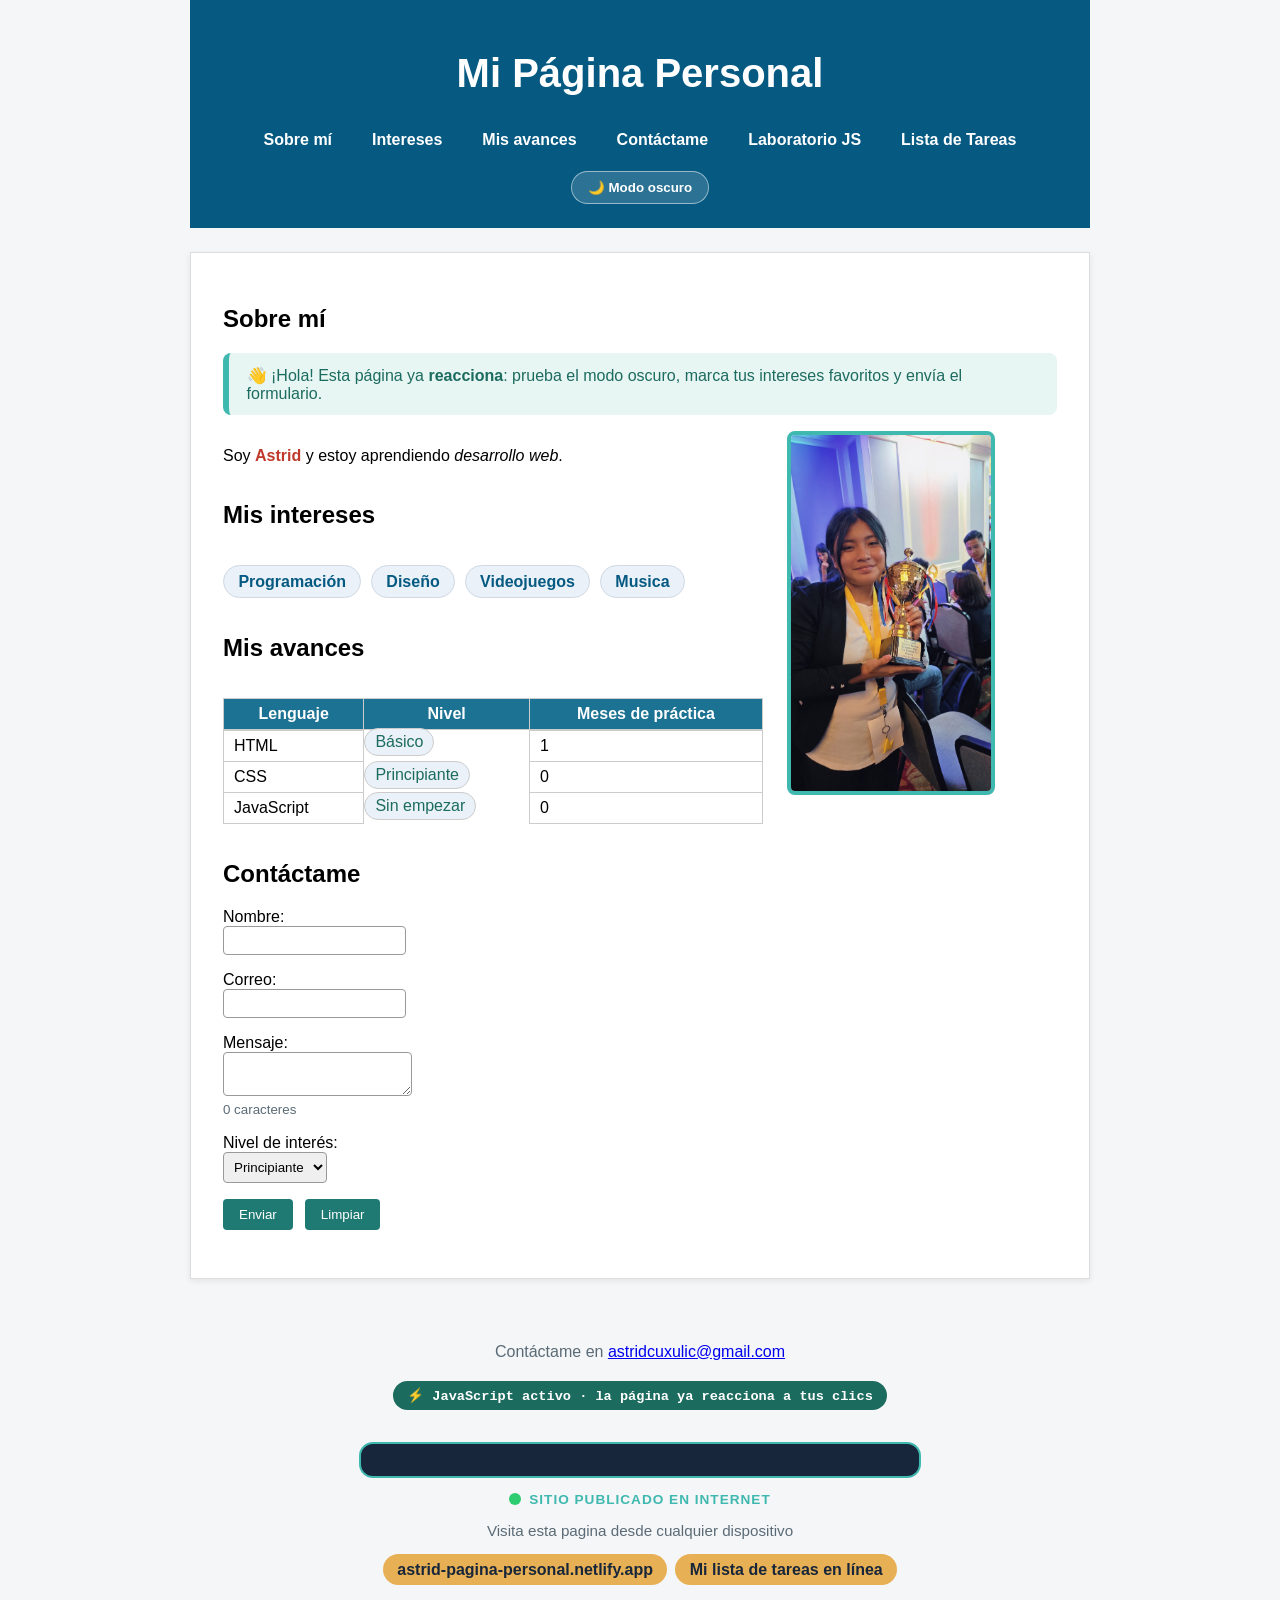
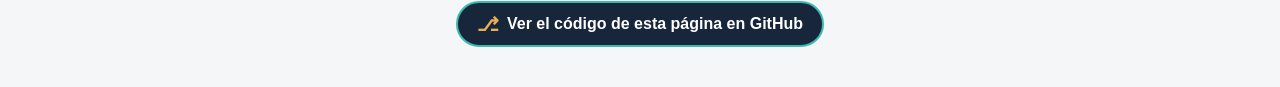
<file: index.html>
<!DOCTYPE html>
<html lang="es">
  <head>
    <meta charset="UTF-8">
    <meta name="viewport" content="width=device-width, initial-scale=1.0">
    <meta name="description" content="Pagina personal de Astrid: Docente de desarrollo web. Conoce mis intereses, mis avances en HTML, CSS, y JavaScript, y contáctenme.">
    <title>Astrid - Mi Página Personal | Desarrollo web</title>

    <!-- Cambio de Hoy: conectar el html con el css-->
    <link rel="stylesheet" href="css/styles.css">
  </head>
  <body>

    <a href="#contenido" class="saltar">Saltar al contenido principal</a>

    <header>
      <h1>Mi Página Personal</h1>

      <nav aria-label="Menú principal">
        <a href="#sobre-mi">Sobre mí</a>
        <a href="#intereses">Intereses</a>
        <a href="#avances">Mis avances</a>
        <a href="#contacto">Contáctame</a>
        <a href="practica-js.html">Laboratorio JS</a>
        <a href="lista/lista.html">Lista de Tareas</a>
      </nav>

      <button type="button" id="btn-tema" class="btn-tema" aria-pressed="false">🌙 Modo oscuro</button>

    </header>

    <main id="contenido">
      <h2 id="sobre-mi">Sobre mí</h2>
      <p id="saludo" class="saludo"></p>

      <div class="sobre-mi-grid">
        <p>Soy <strong class="destacado">Astrid</strong> y estoy aprendiendo <em>desarrollo web</em>.</p>
        <img src="img/foto.jpg" alt="Astrid sonriendo mientras sostiene un trofeo dorado de segundo lugar" width="200" height="355">

        <h2 id="intereses">Mis intereses <span id="contador-favoritos" class="contador"></span></h2>

        <ul>
          <li>Programación</li>
          <li>Diseño</li>
          <li>Videojuegos</li>
          <li>Musica</li>
        </ul>

        <h2 id="avances">Mis avances</h2>
        <table>
          <caption class="solo-lectores">Mis avances por lenguaje</caption>
          <thead>
            <tr>
              <th>Lenguaje</th>
              <th>Nivel</th>
              <th>Meses de práctica</th>
            </tr>
          </thead>
          <tbody>
            <tr>
              <td>HTML</td>
              <td>Básico</td>
              <td>1</td>
            </tr>
            <tr>
              <td>CSS</td>
              <td>Principiante</td>
              <td>0</td>
            </tr>
            <tr>
              <td>JavaScript</td>
              <td>Sin empezar</td>
              <td>0</td>
            </tr>
          </tbody>
        </table>
      </div>

      <h2 id="contacto">Contáctame</h2>

      
      <form novalidate>
        <p>
          <label for="nombre">Nombre:</label><br>
          <input type="text" id="nombre" name="nombre" autocomplete="name">
        </p>
        <p>
          <label for="correo">Correo:</label><br>
          
          <input type="email" id="correo" name="correo" autocomplete="email">
        </p>
        <p>
          <label for="mensaje">Mensaje:</label><br>
          <textarea id="mensaje" name="mensaje"></textarea><br>
          
          <small id="contador-mensaje" class="contador-mensaje">0 caracteres</small>
        </p>
        <p>
          <label for="nivel">Nivel de interés:</label><br>
          <select id="nivel" name="nivel">
            <option value="principiante">Principiante</option>
            <option value="intermedio">Intermedio</option>
          </select>
        </p>
        
        <p>
          <button type="submit">Enviar</button>
          <button type="reset">Limpiar</button>
        </p>
      </form>

       
      <p id="mensaje-error" class="mensaje-form" aria-live="polite"></p>

    </main>

    <footer>
      <p>Contáctame en <a href="mailto:astridcuxulic@gmail.com">astridcuxulic@gmail.com</a></p>

      <p class="badge-js">⚡JavaScript conectado - abre la consola </p>

      <div class="en-linea"></div>
      <p class="en-linea-estado"><span class="punto-vivo" aria-hidden="true"></span> Sitio publicado en internet</p>
      <p class="en-linea-texto">Visita esta pagina desde cualquier dispositivo</p>
      <p class="en-linea-enlaces">
       <a href="http://astrid-pagina-personal.netlify.app" target="_blank" rel="noopener"> astrid-pagina-personal.netlify.app</a>
       <a href="http://astrid-pagina-personal.netlify.app/lista/lista.html" target="_blank" rel="noopener"> Mi lista de tareas en línea</a>
      </p>

      <p>
        <a class="enlace-github" href="https://github.com/cuxulicastrid-byte/pagina-personal.git" target="_blank" rel="noopener">
          <span class="icono-git" aria-hidden="true">⎇</span> Ver el código de esta página en GitHub
        </a>
      </p>
 
    </footer>
 
    <script src="js/script.js"></script>
 
  </body>
</html>
</file>
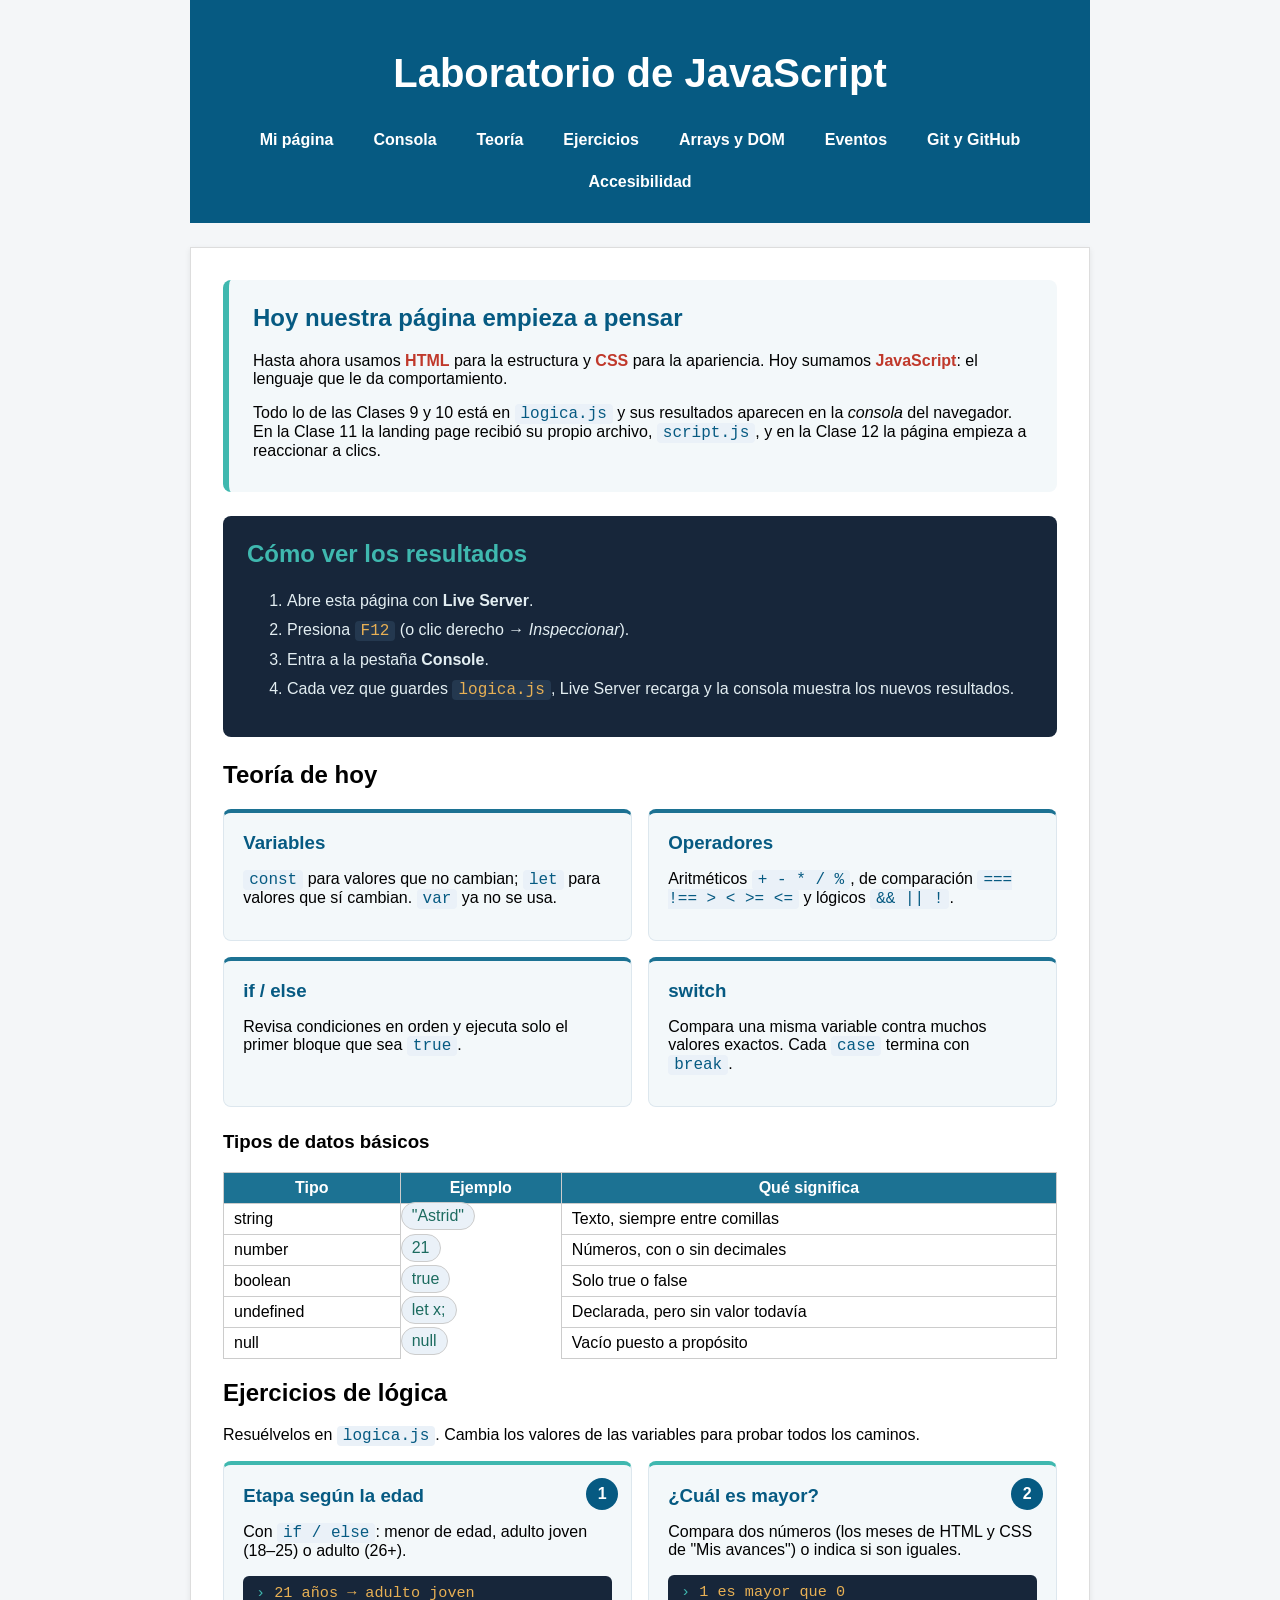
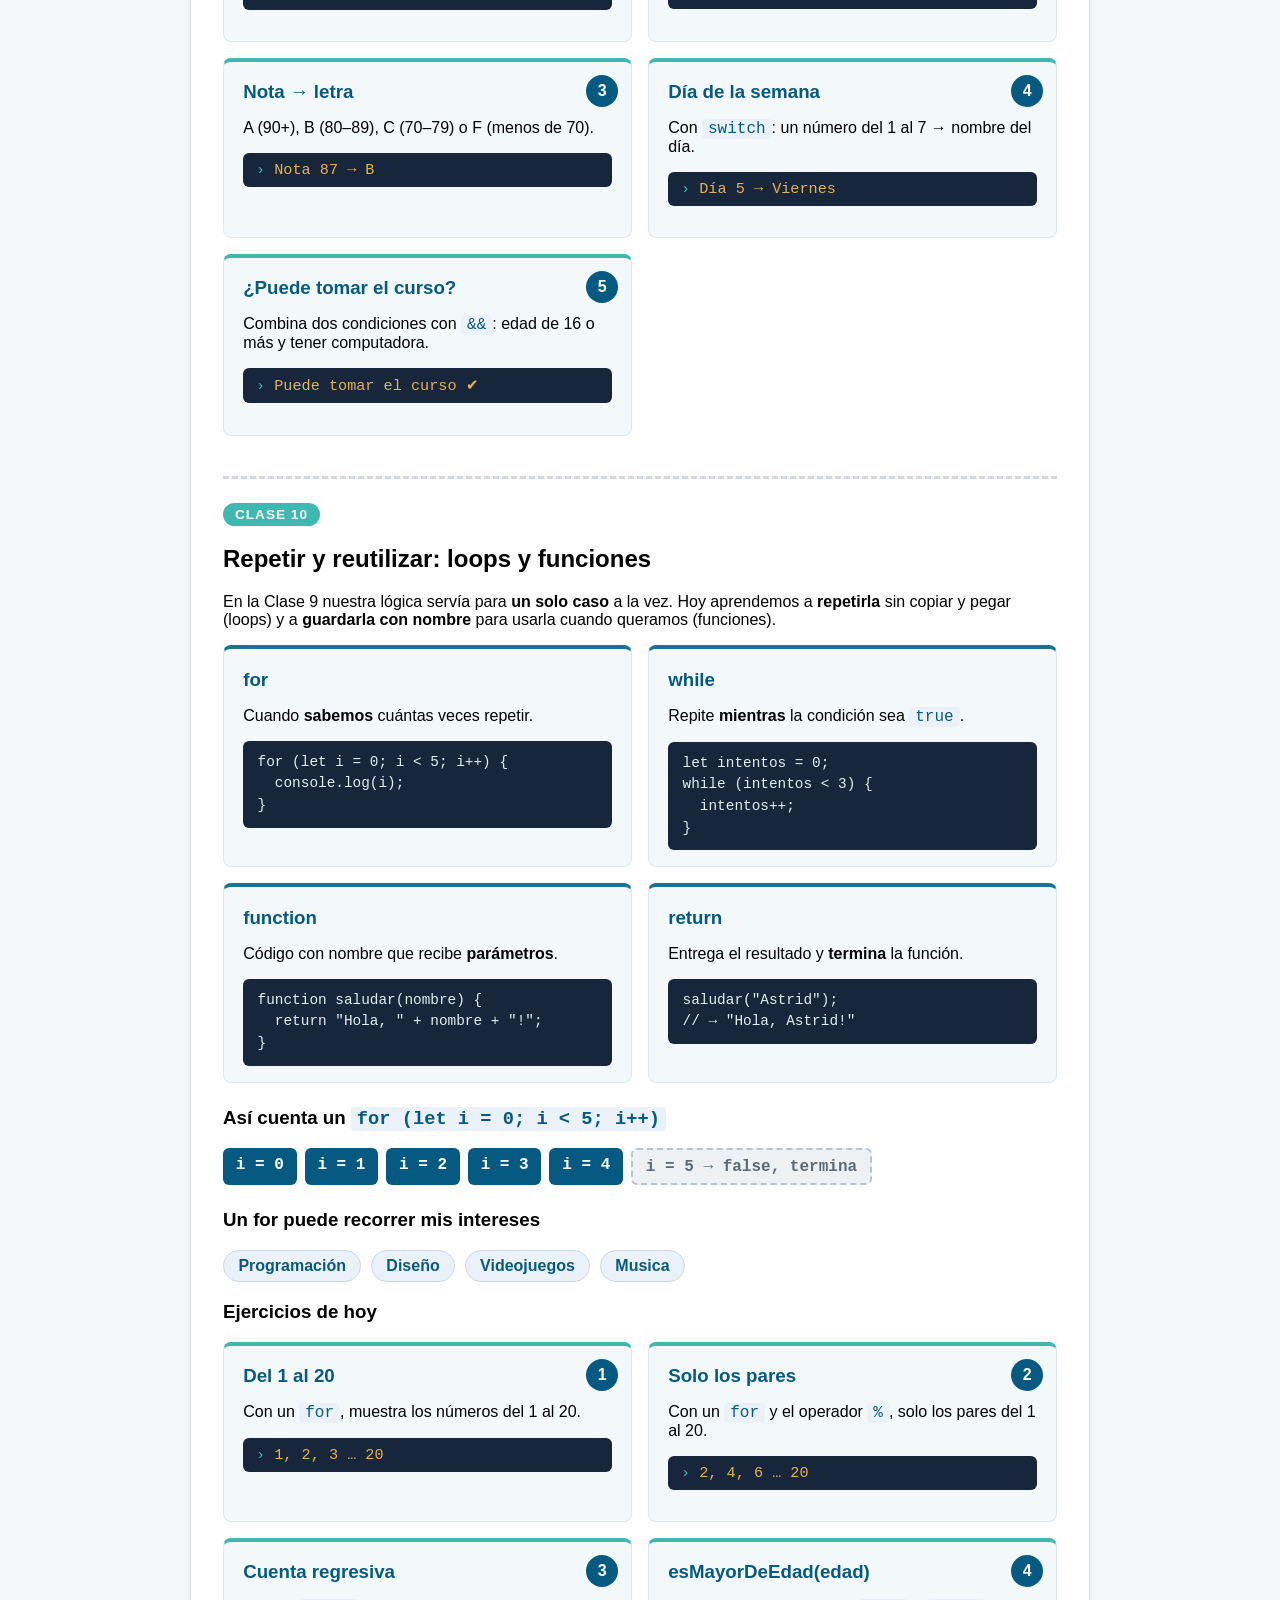
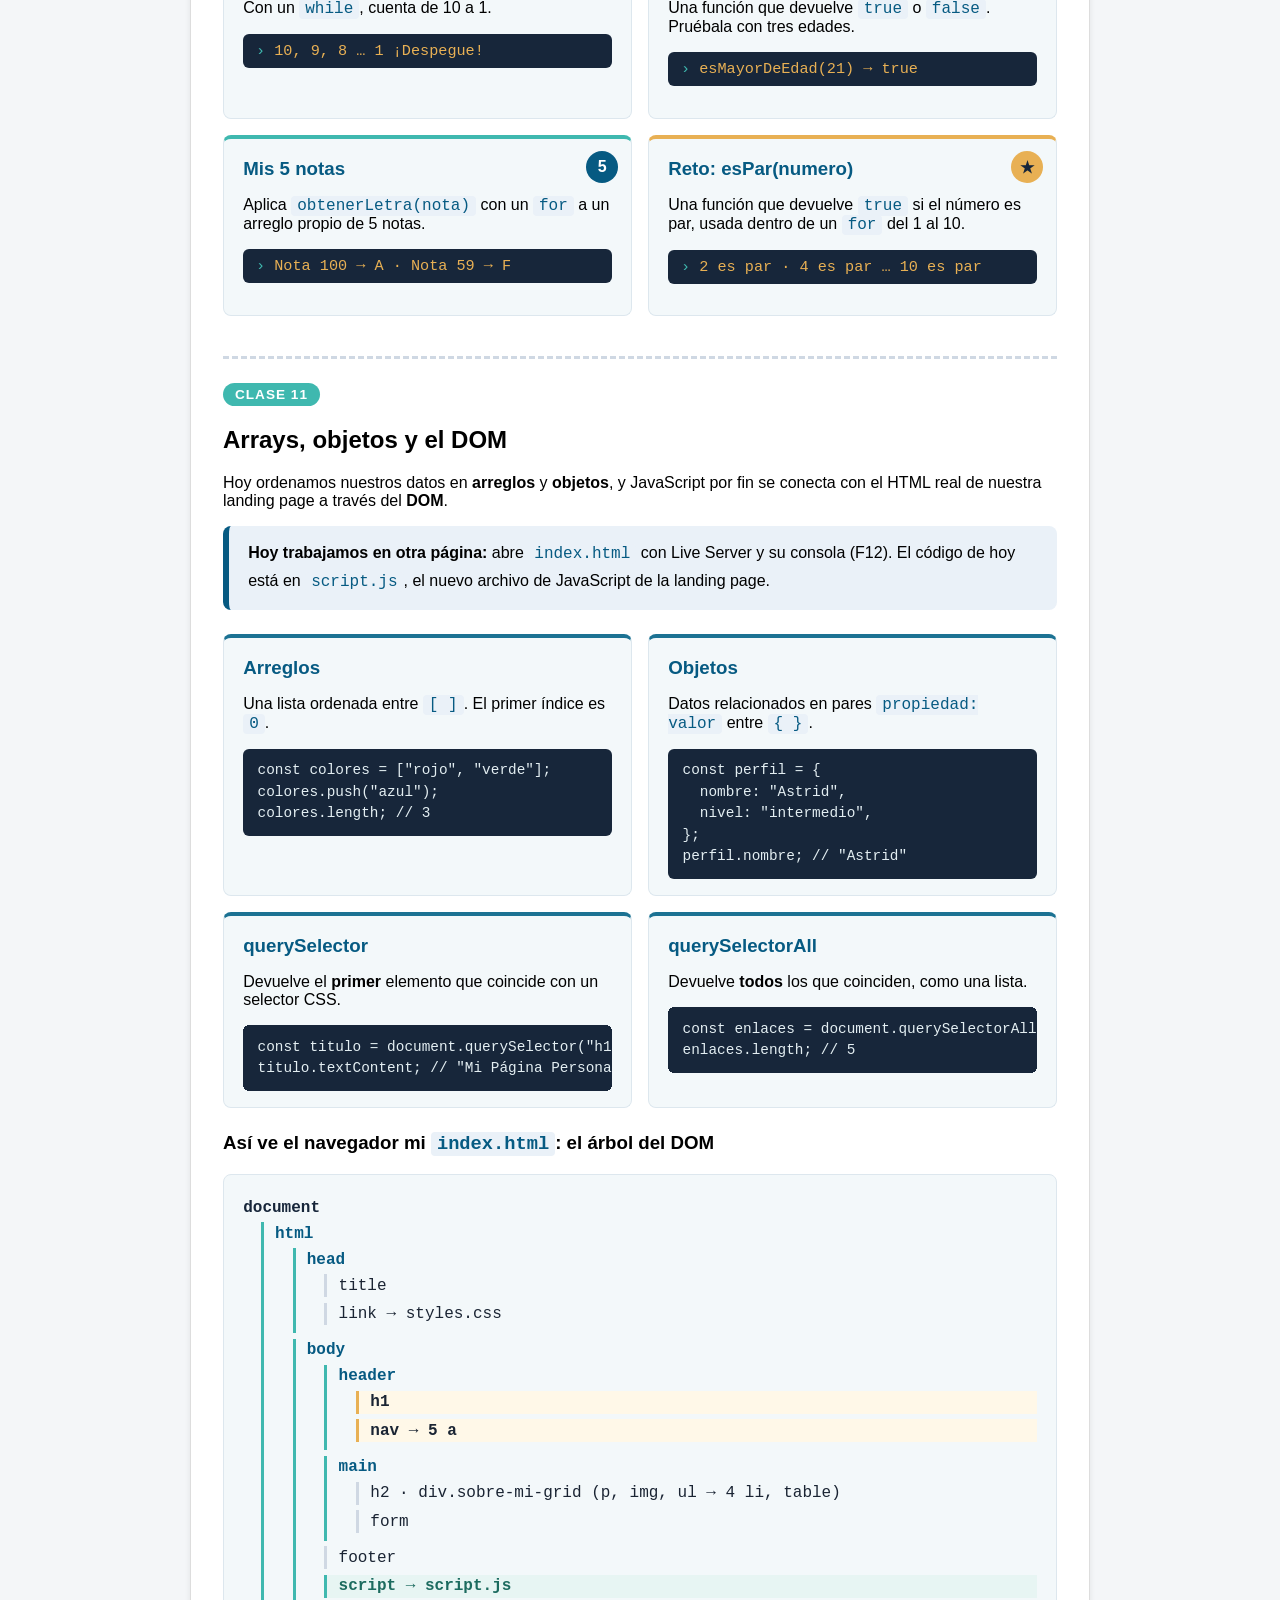
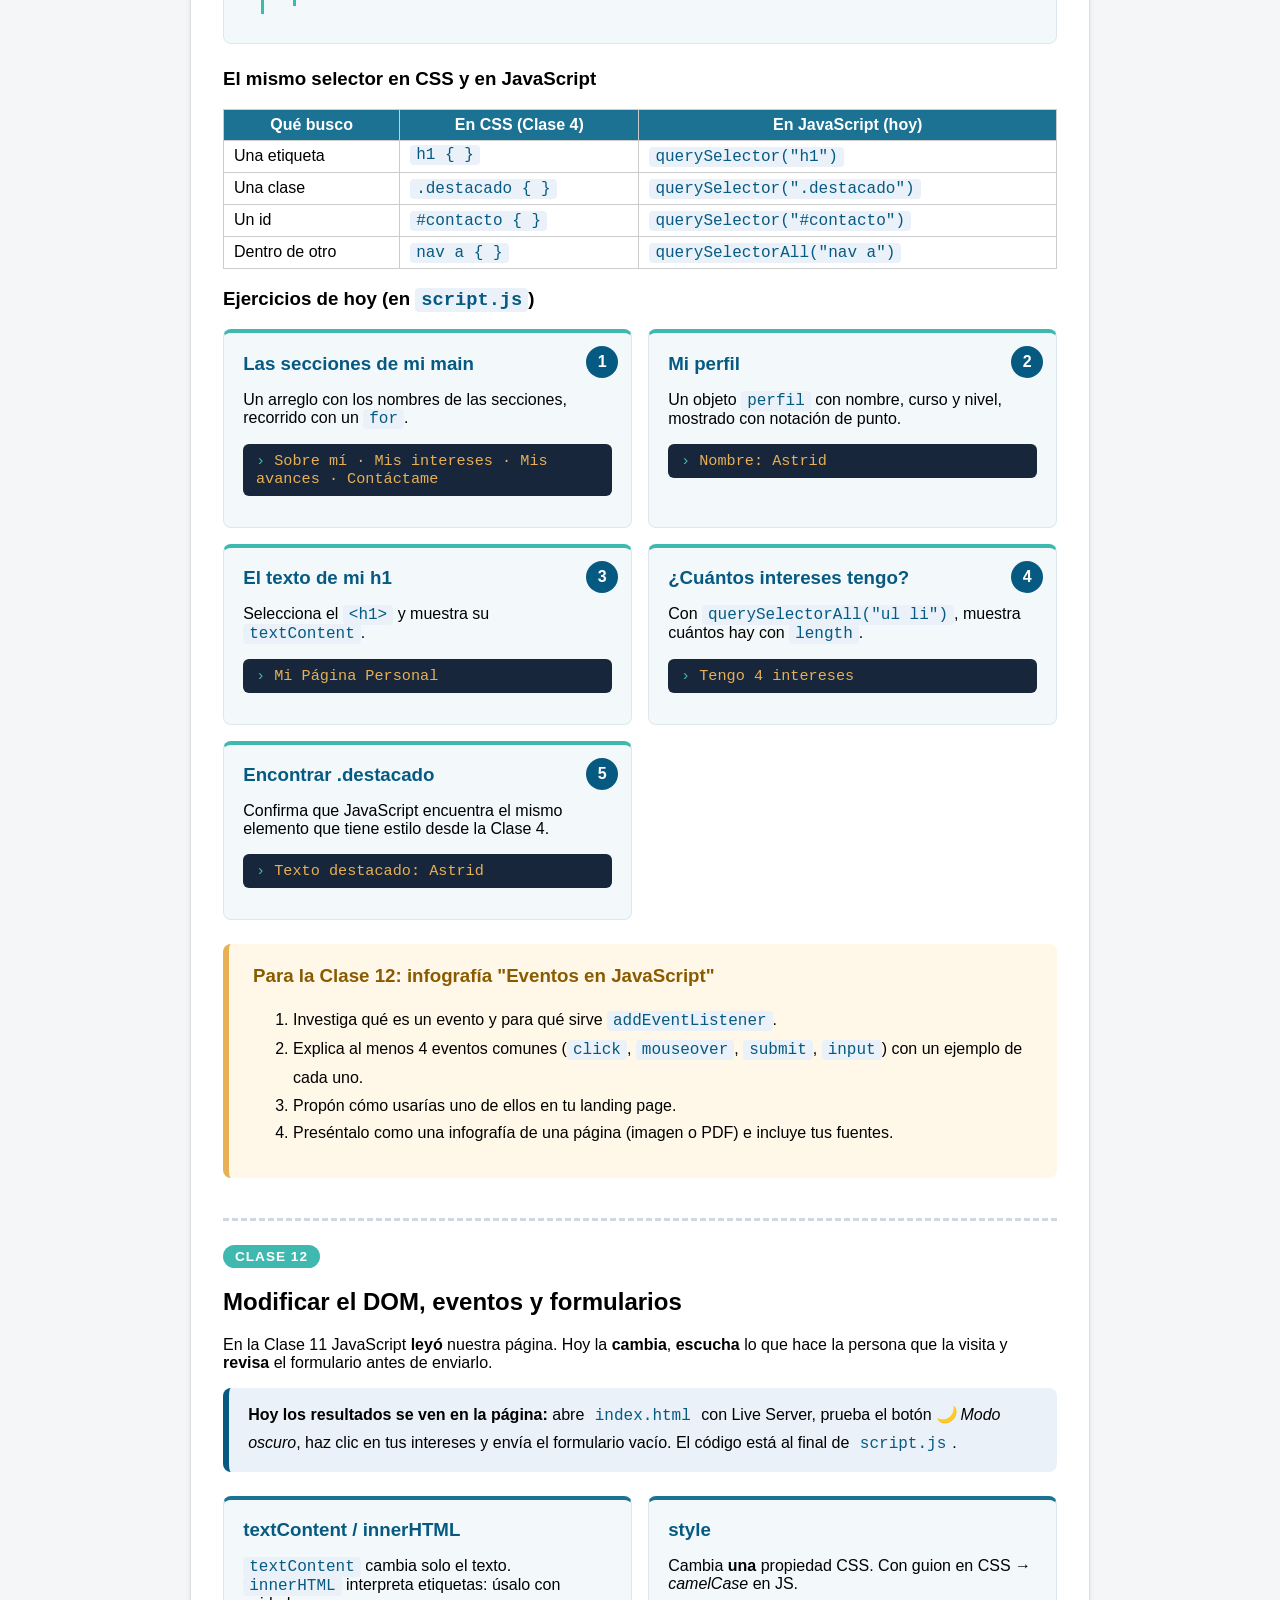
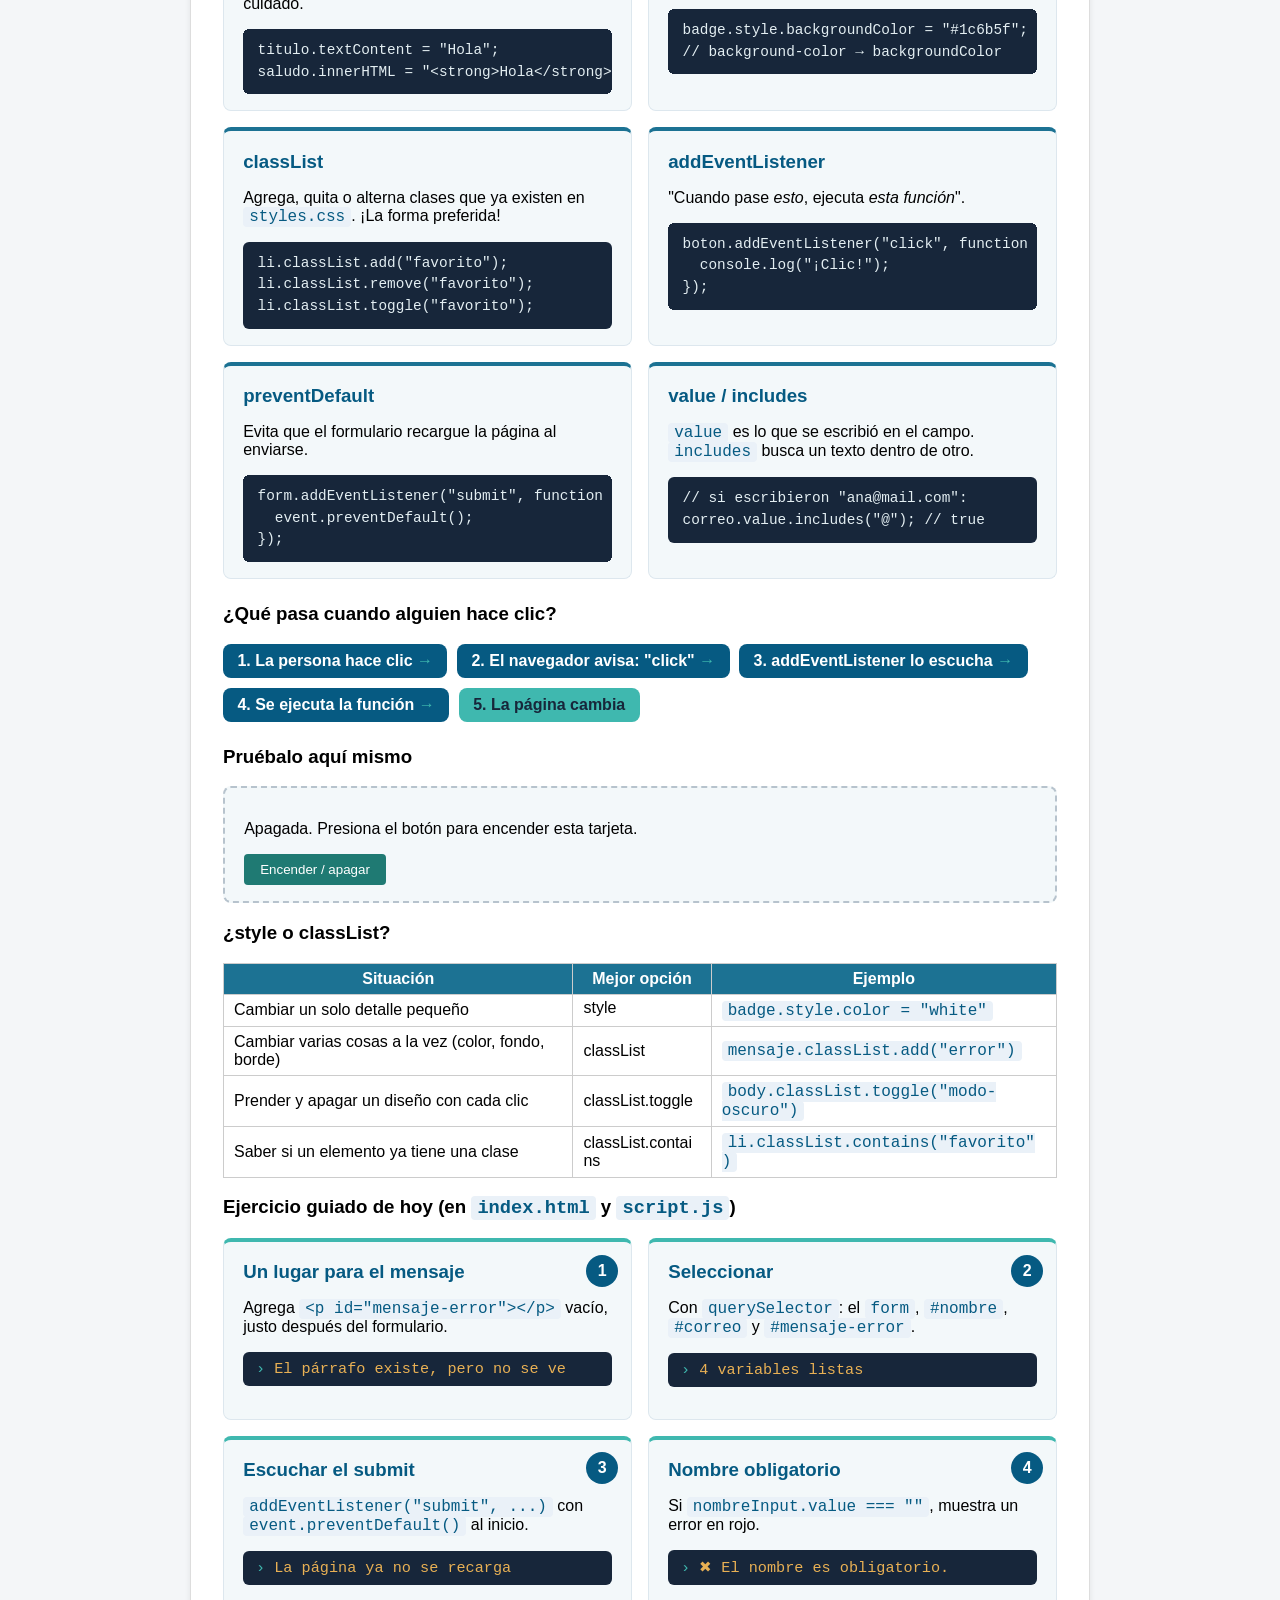
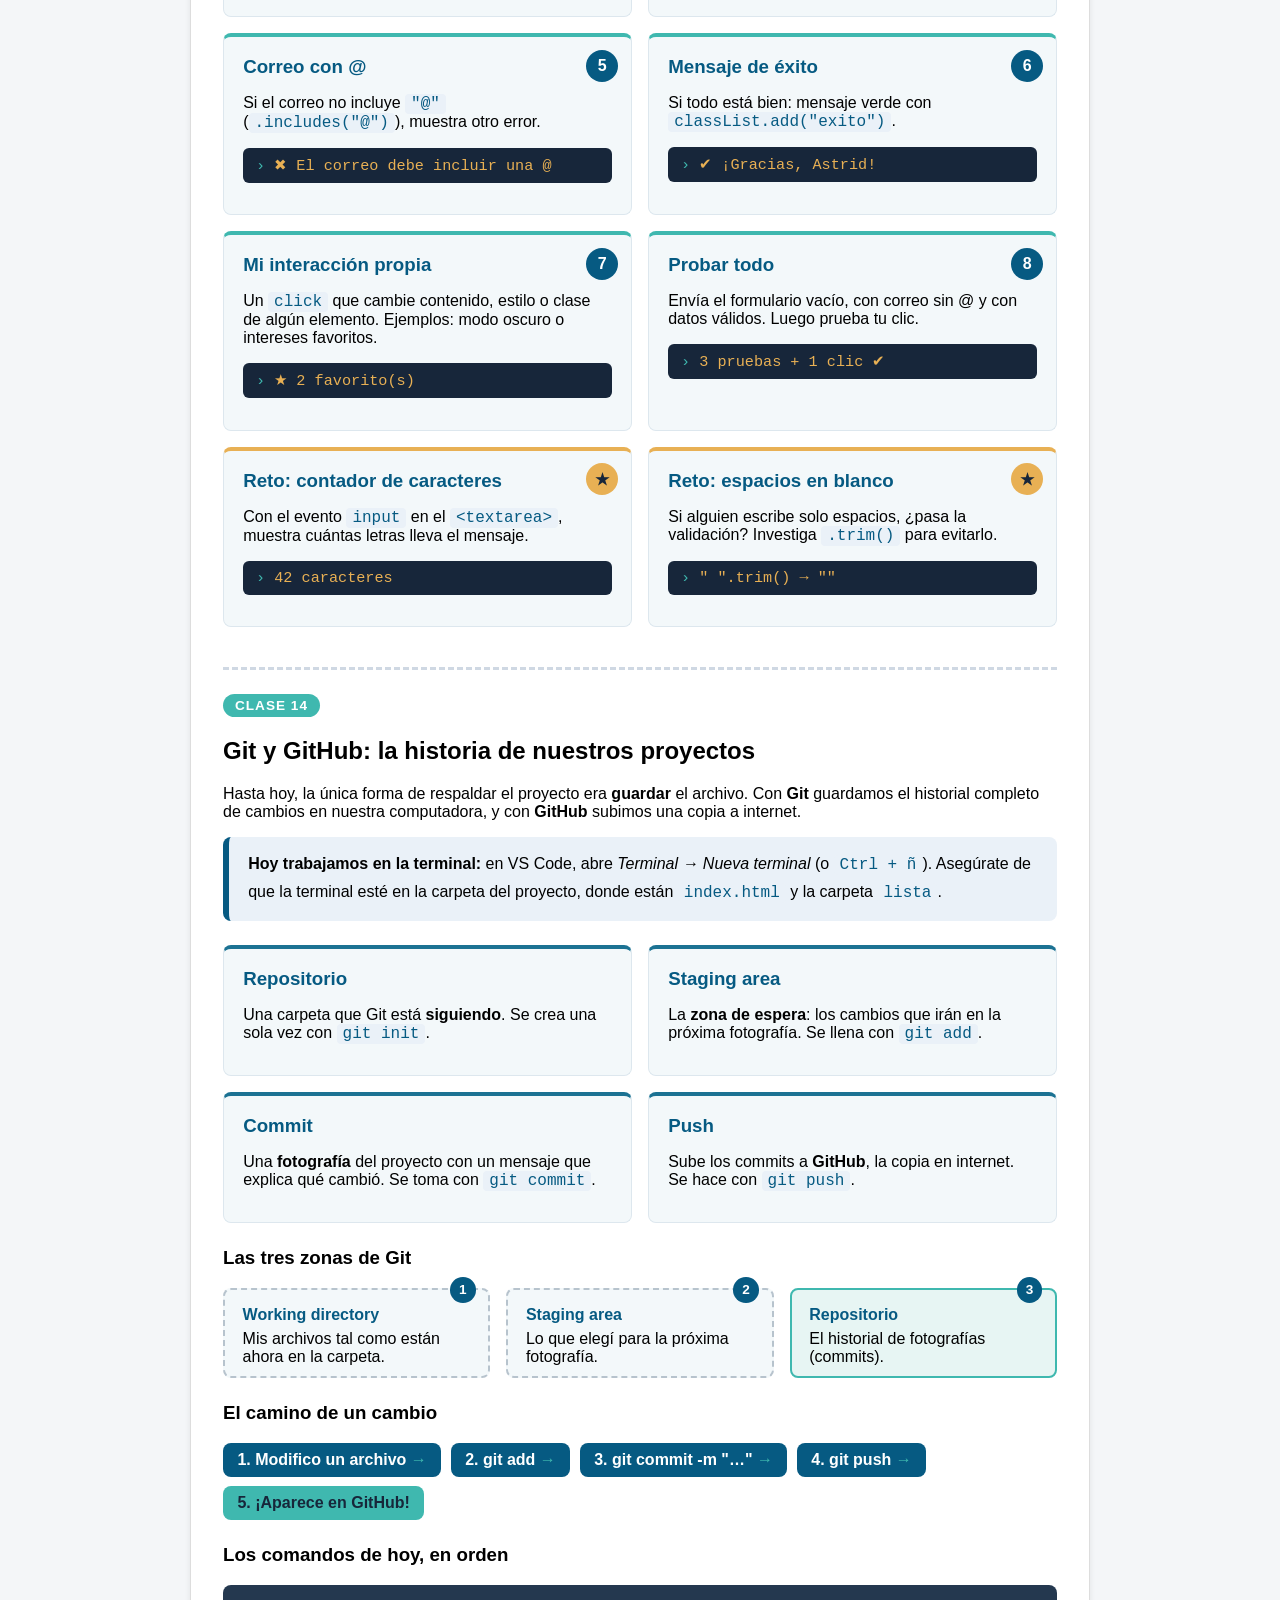
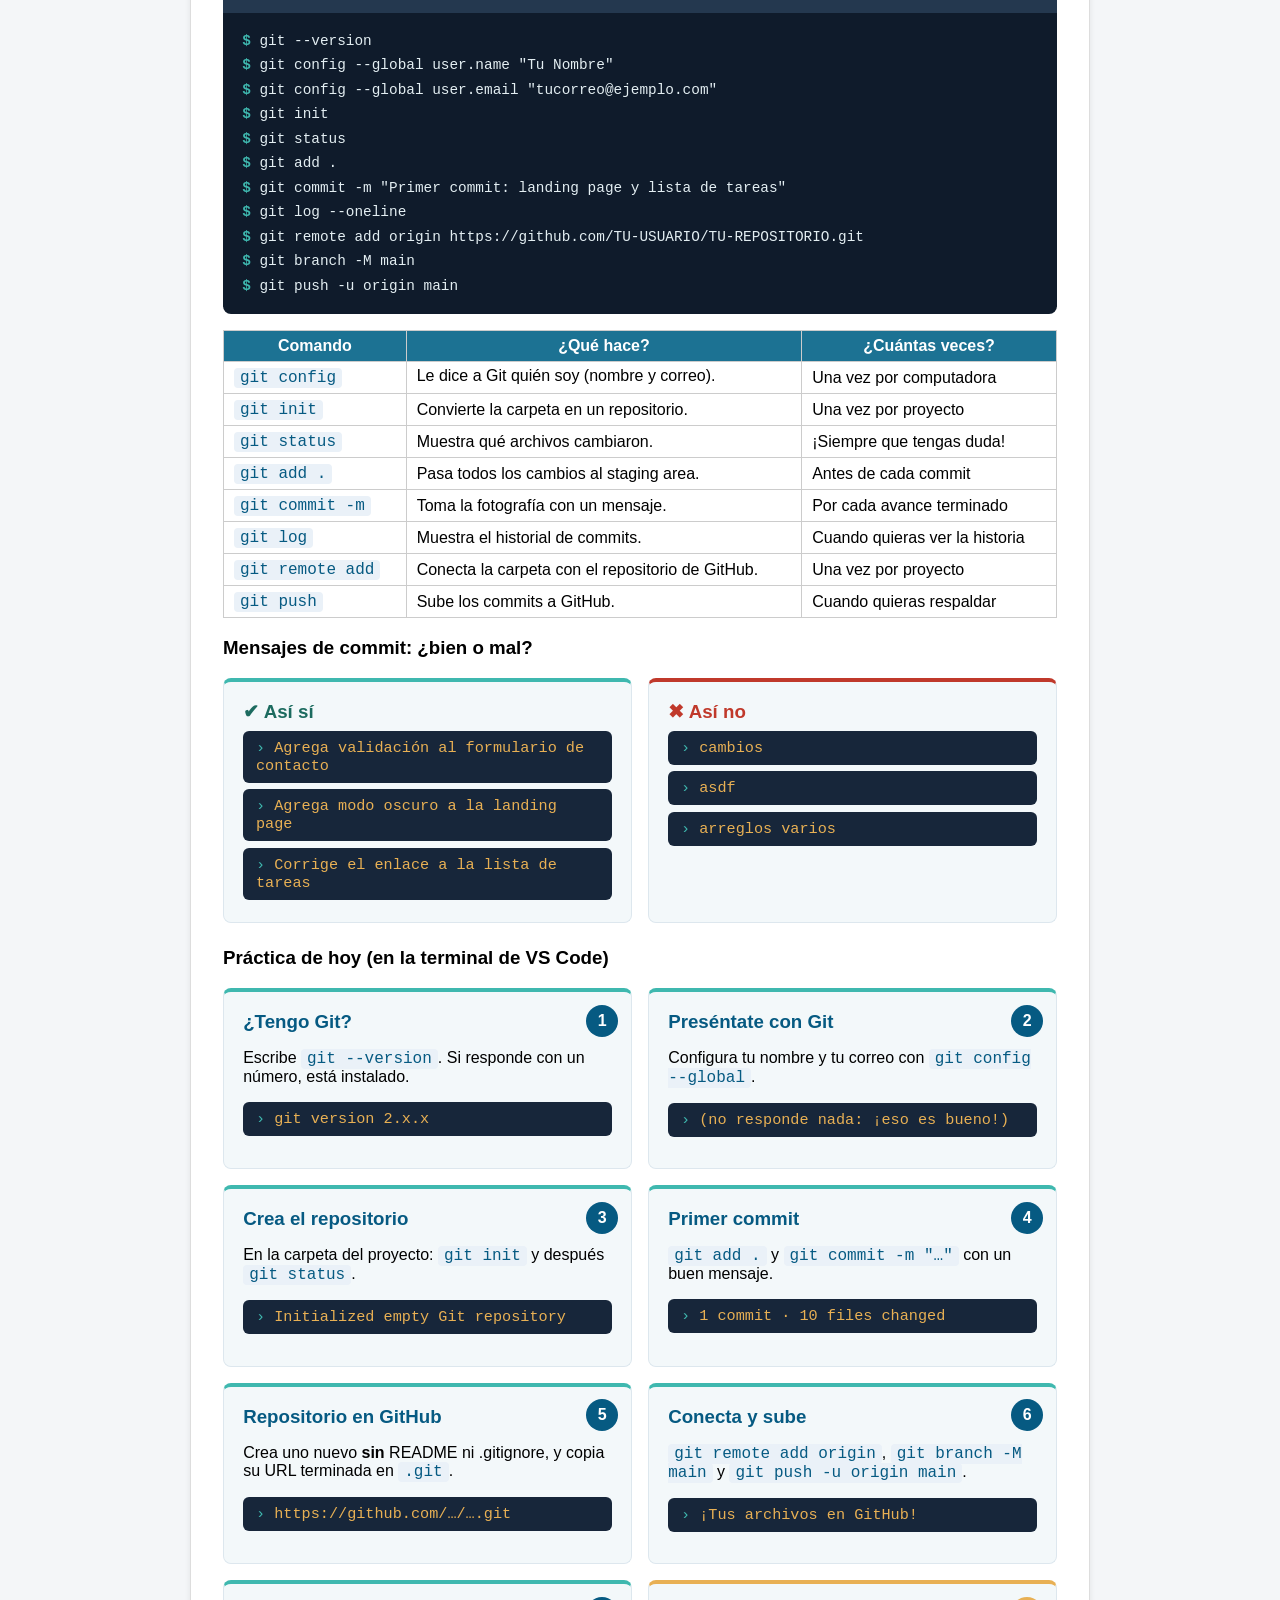
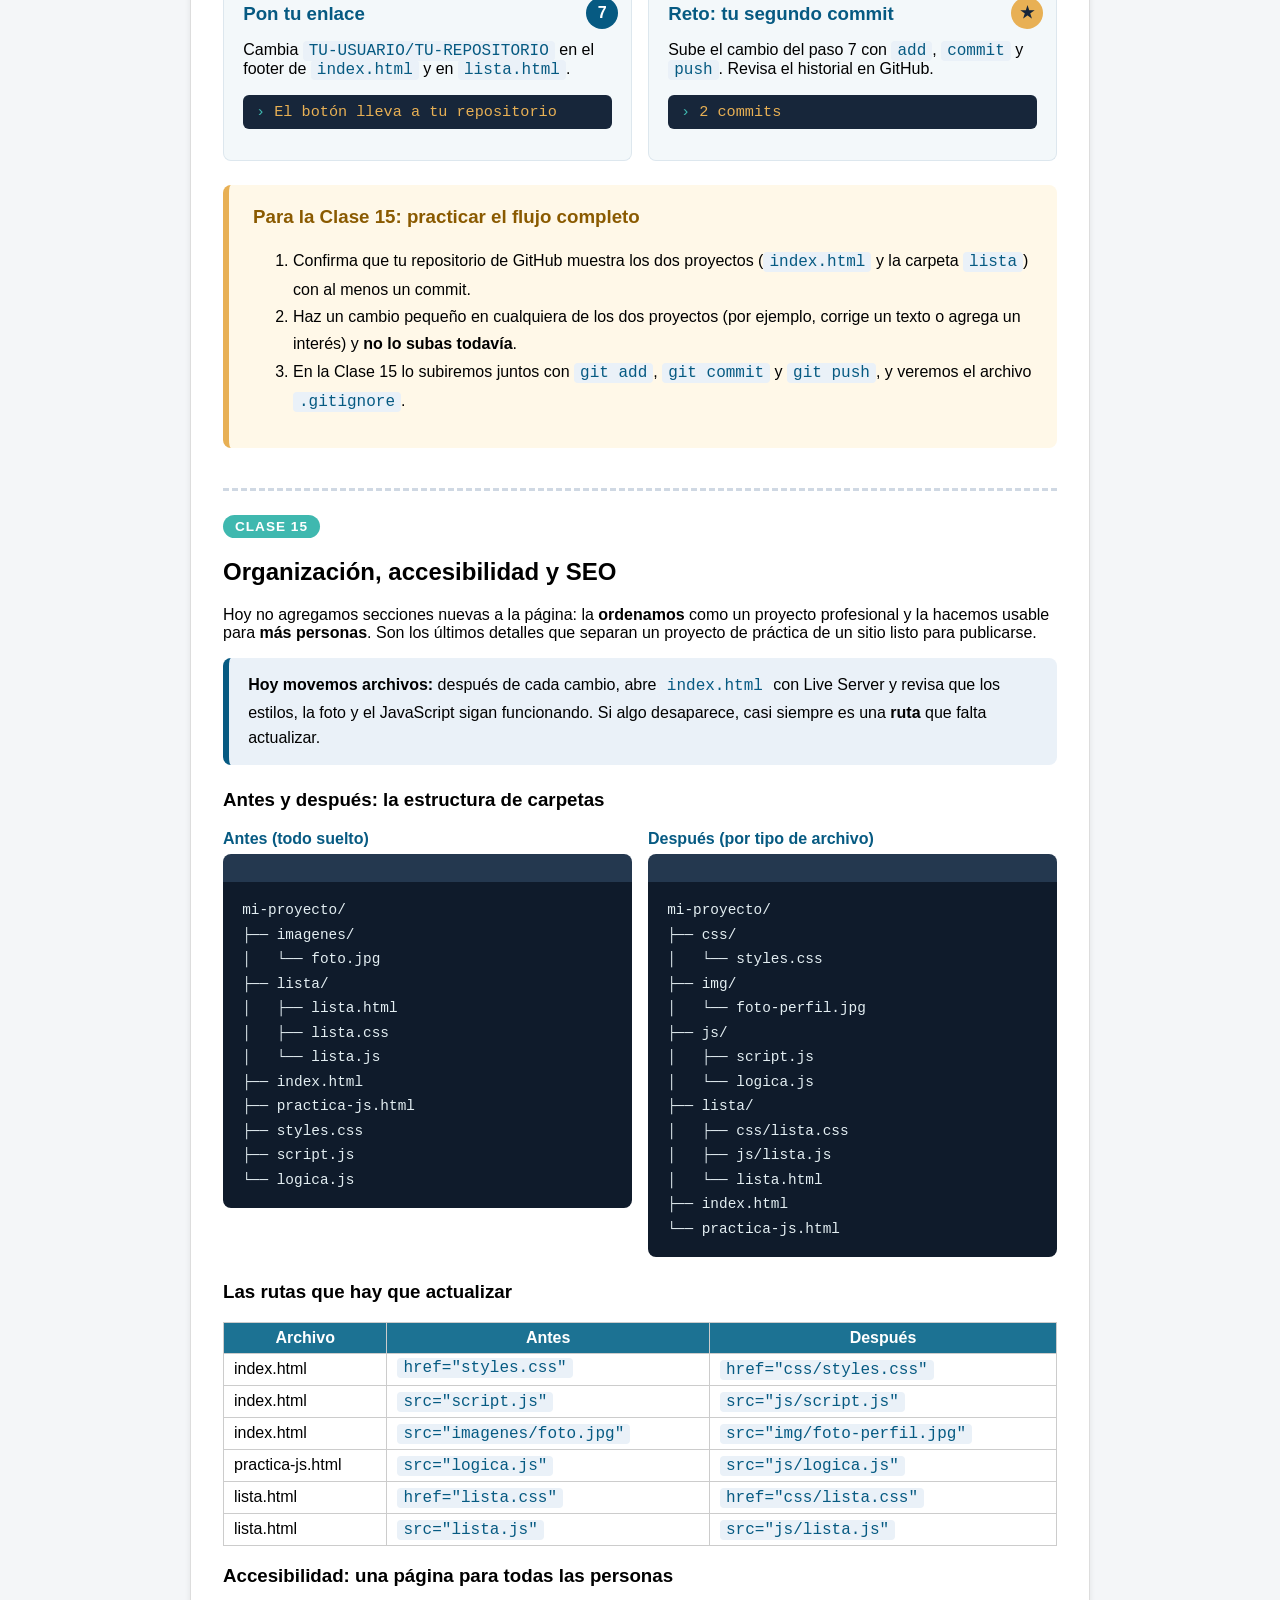
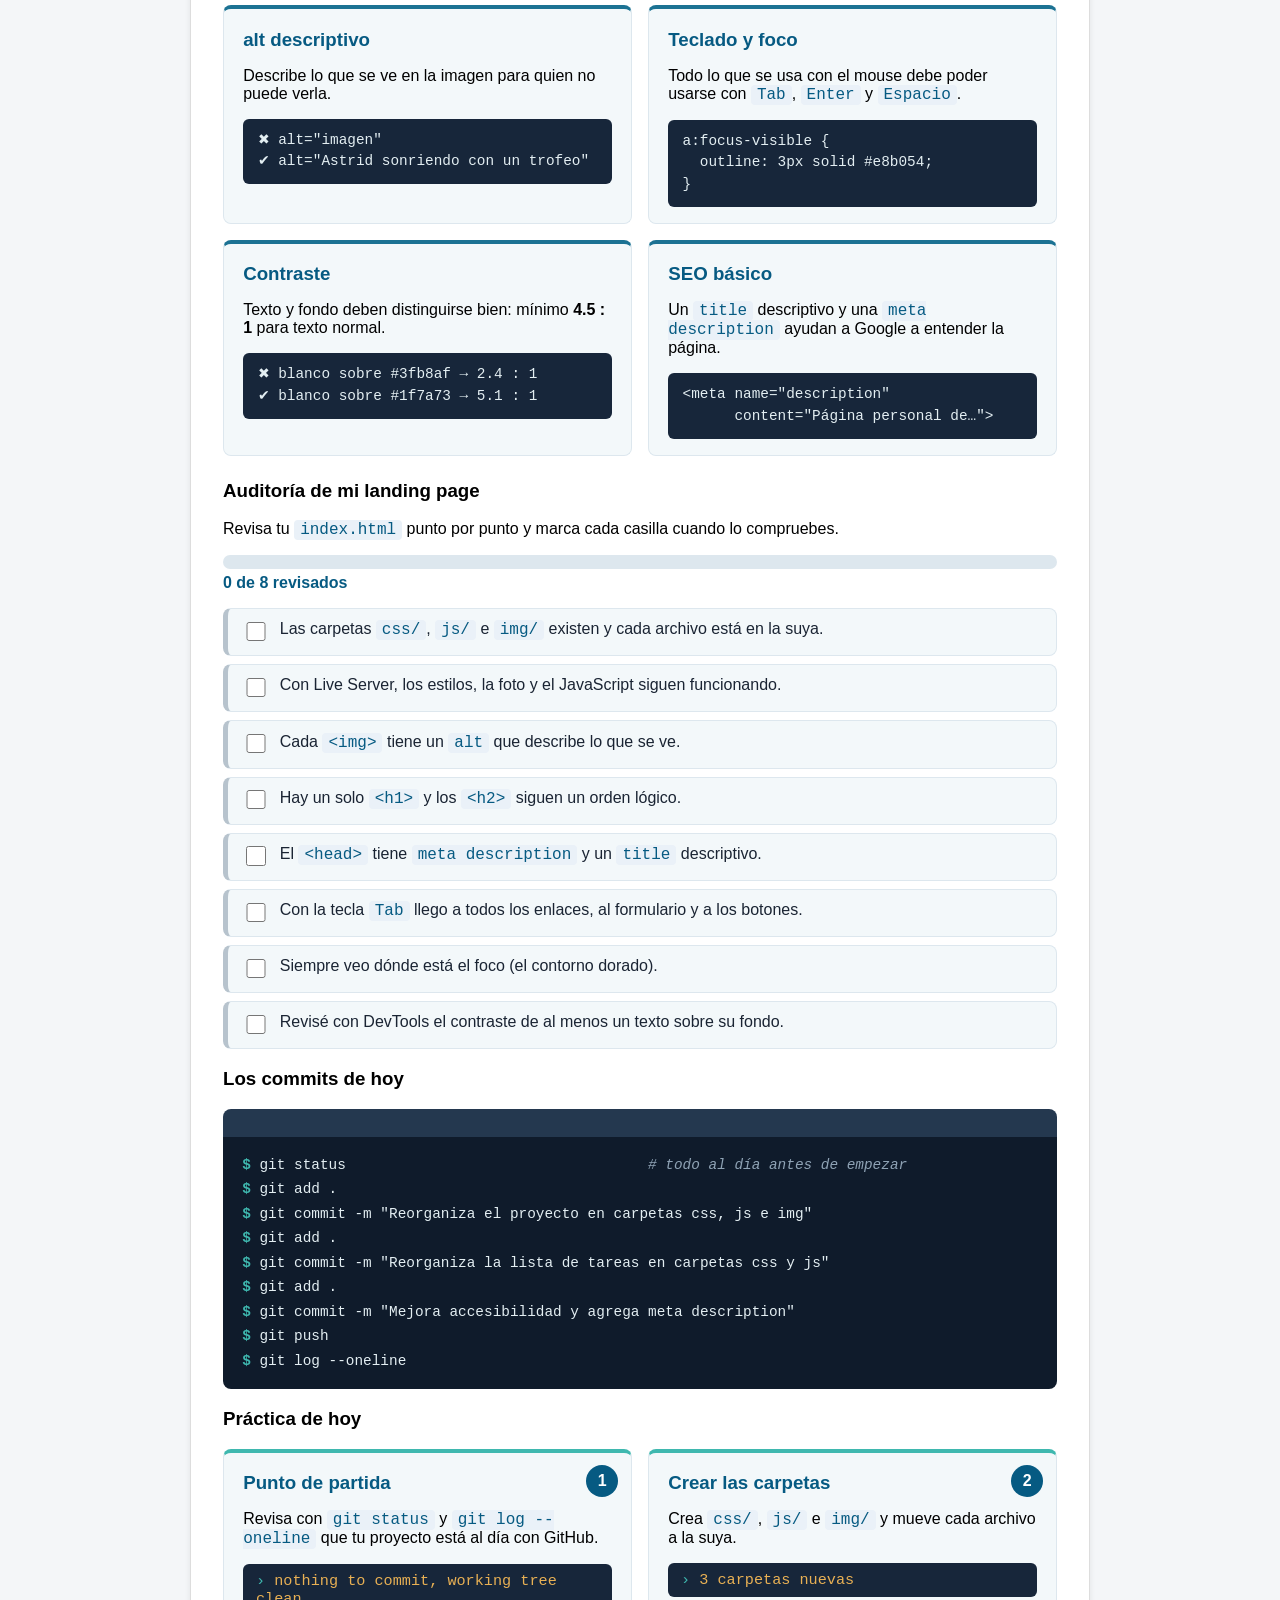
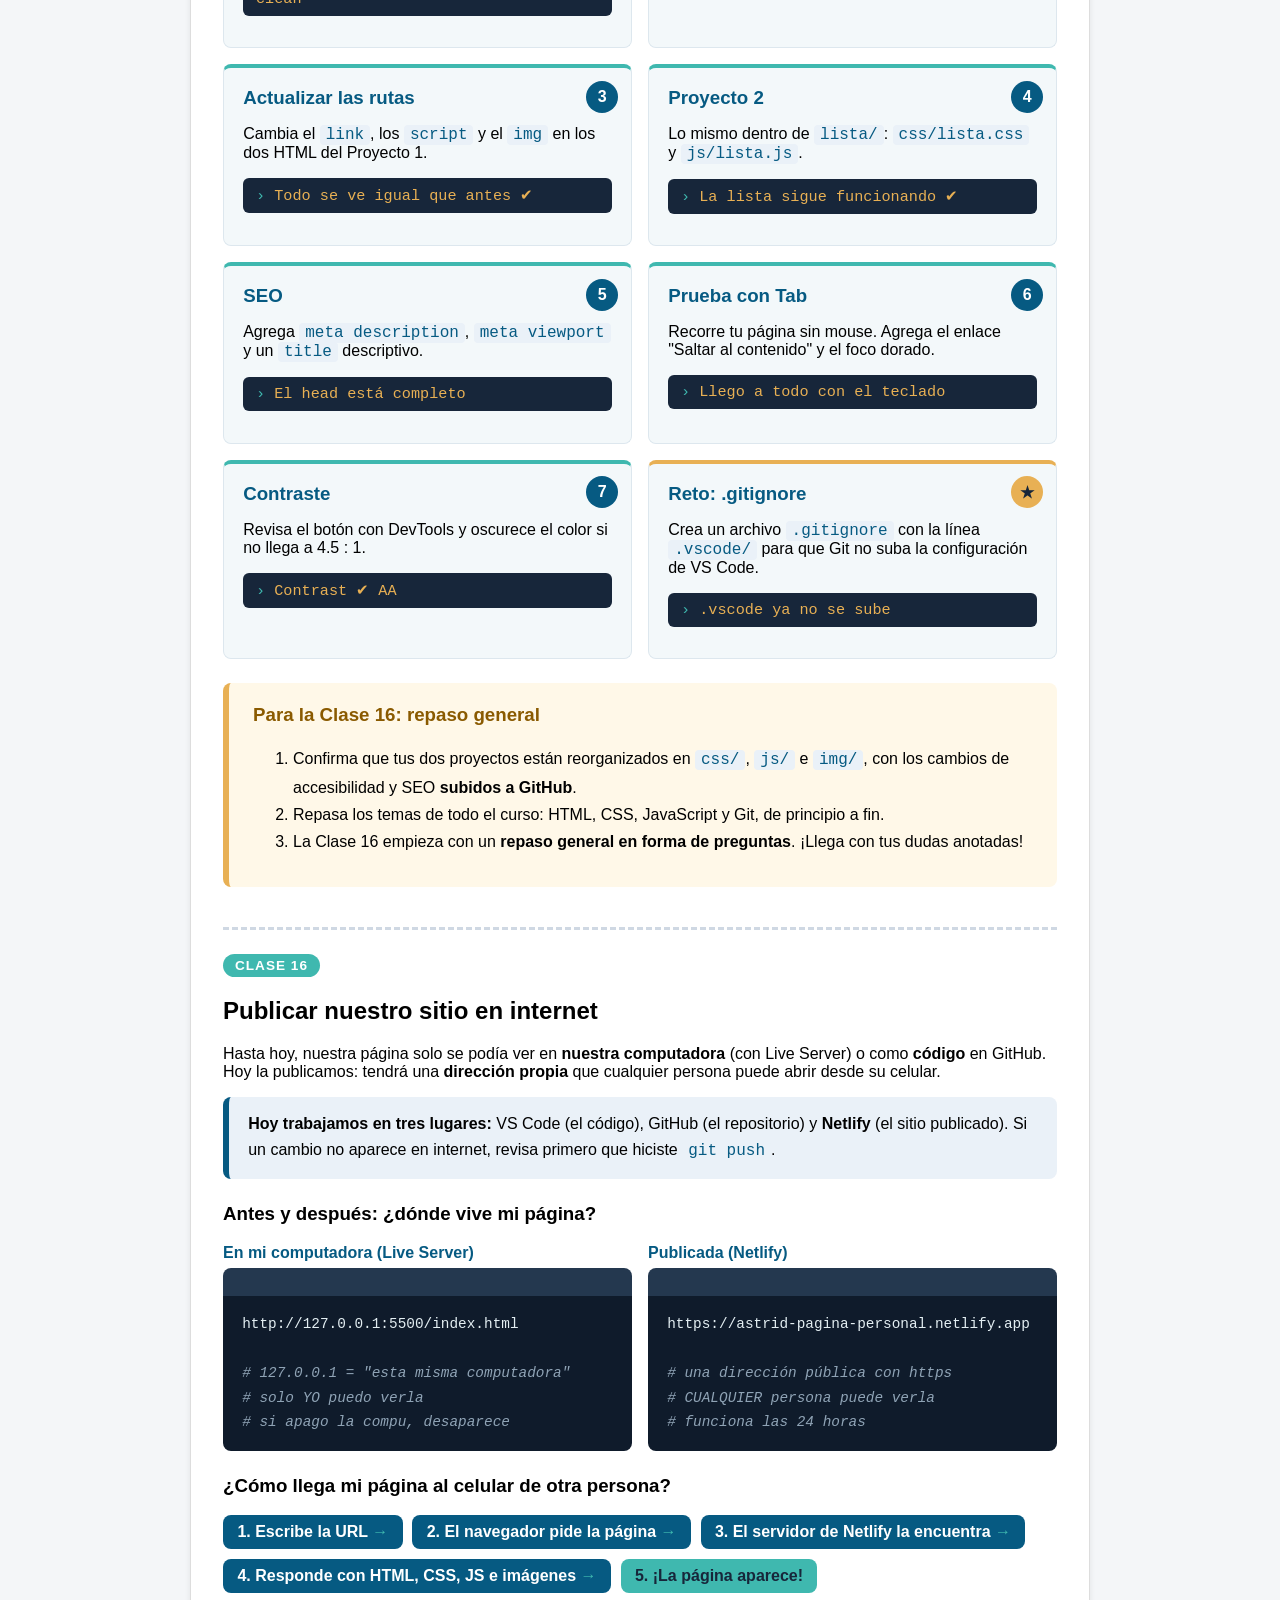
<file: practica-js.html>
<!DOCTYPE html>
<html lang="es">
<head>
    <meta charset="UTF-8">
    <!-- CAMBIO DE HOY (Clase 15) · SEO y responsive, igual que en index.html. -->
    <meta name="viewport" content="width=device-width, initial-scale=1.0">
    <meta name="description" content="Laboratorio de JavaScript de Astrid: prácticas de variables, condicionales, loops, funciones, DOM, eventos, Git y accesibilidad.">
    <title>Laboratorio de JavaScript · Astrid | Mi Página Personal</title>
    <!-- CAMBIO DE HOY (Clase 15) · ORGANIZACIÓN: la hoja de estilos ahora vive
         en la carpeta css/. -->
    <link rel="stylesheet" href="css/styles.css">
</head>
<body>
    <header>
        <h1>Laboratorio de JavaScript</h1>
        <!-- CAMBIO DE HOY (Clase 15) · ACCESIBILIDAD: el menú con nombre. -->
        <nav aria-label="Menú del laboratorio">
            <a href="index.html">Mi página</a>
            <a href="#consola">Consola</a>
            <a href="#teoria">Teoría</a>
            <a href="#ejercicios">Ejercicios</a>
            <!-- CAMBIO DE HOY (Clase 12): enlaces directos a las secciones nuevas. -->
            <a href="#clase11">Arrays y DOM</a>
            <a href="#clase12">Eventos</a>
            <!-- CAMBIO DE HOY (Clase 15): enlaces a las secciones de las Clases 14 y 15. -->
            <a href="#clase14">Git y GitHub</a>
            <a href="#clase15">Accesibilidad</a>
        </nav>
    </header>

    <main>
        <section class="lab-intro">
            <h2>Hoy nuestra página empieza a pensar</h2>
            <p>Hasta ahora usamos <strong class="destacado">HTML</strong> para la estructura y
            <strong class="destacado">CSS</strong> para la apariencia. Hoy sumamos
            <strong class="destacado">JavaScript</strong>: el lenguaje que le da comportamiento.</p>
            <!-- CAMBIO DE HOY (Clase 12): corregimos este texto. Decía "En la clase
                 10lo conectaremos" (faltaba un espacio y la clase correcta
                 era la 11), y faltaban espacios después de </strong>. -->
            <p>Todo lo de las Clases 9 y 10 está en <code>logica.js</code> y sus resultados aparecen en la
            <em>consola</em> del navegador. En la Clase 11 la landing page recibió su propio archivo,
            <code>script.js</code>, y en la Clase 12 la página empieza a reaccionar a clics.</p>
        </section>

        <section id="consola" class="consola-tip">
        <h2>Cómo ver los resultados</h2>
        <ol>
          <li>Abre esta página con <strong>Live Server</strong>.</li>
          <li>Presiona <code>F12</code> (o clic derecho → <em>Inspeccionar</em>).</li>
          <li>Entra a la pestaña <strong>Console</strong>.</li>
          <li>Cada vez que guardes <code>logica.js</code>, Live Server recarga y la consola muestra los nuevos resultados.</li>
        </ol>
      </section>
      
      <section id="teoria">
        <h2>Teoría de hoy</h2>
        <div class="lab-grid">
          <article class="tarjeta-js">
            <h3>Variables</h3>
            <p><code>const</code> para valores que no cambian; <code>let</code> para valores que sí cambian.
               <code>var</code> ya no se usa.</p>
          </article>
          <article class="tarjeta-js">
            <h3>Operadores</h3>
            <p>Aritméticos <code>+ - * / %</code>, de comparación <code>=== !== &gt; &lt; &gt;= &lt;=</code>
               y lógicos <code>&amp;&amp; || !</code>.</p>
          </article>
          <article class="tarjeta-js">
            <h3>if / else</h3>
            <p>Revisa condiciones en orden y ejecuta solo el primer bloque que sea <code>true</code>.</p>
          </article>
          <article class="tarjeta-js">
            <h3>switch</h3>
            <p>Compara una misma variable contra muchos valores exactos. Cada <code>case</code> termina con <code>break</code>.</p>
          </article>
        </div>

        <h3>Tipos de datos básicos</h3>
        <table>
          <thead>
            <tr>
              <th>Tipo</th>
              <th>Ejemplo</th>
              <th>Qué significa</th>
            </tr>
          </thead>
          <tbody>
            <tr><td>string</td><td>"Astrid"</td><td>Texto, siempre entre comillas</td></tr>
            <tr><td>number</td><td>21</td><td>Números, con o sin decimales</td></tr>
            <tr><td>boolean</td><td>true</td><td>Solo true o false</td></tr>
            <tr><td>undefined</td><td>let x;</td><td>Declarada, pero sin valor todavía</td></tr>
            <tr><td>null</td><td>null</td><td>Vacío puesto a propósito</td></tr>
          </tbody>
        </table>
      </section>

      <section id="ejercicios">
        <h2>Ejercicios de lógica</h2>
        <p>Resuélvelos en <code>logica.js</code>. Cambia los valores de las variables para probar todos los caminos.</p>
        <div class="lab-grid">
          <article class="tarjeta-js ejercicio">
            <span class="num">1</span>
            <h3>Etapa según la edad</h3>
            <p>Con <code>if / else</code>: menor de edad, adulto joven (18–25) o adulto (26+).</p>
            <p class="salida">21 años → adulto joven</p>
          </article>
          <article class="tarjeta-js ejercicio">
            <span class="num">2</span>
            <h3>¿Cuál es mayor?</h3>
            <p>Compara dos números (los meses de HTML y CSS de "Mis avances") o indica si son iguales.</p>
            <p class="salida">1 es mayor que 0</p>
          </article>
          <article class="tarjeta-js ejercicio">
            <span class="num">3</span>
            <h3>Nota → letra</h3>
            <p>A (90+), B (80–89), C (70–79) o F (menos de 70).</p>
            <p class="salida">Nota 87 → B</p>
          </article>
          <article class="tarjeta-js ejercicio">
            <span class="num">4</span>
            <h3>Día de la semana</h3>
            <p>Con <code>switch</code>: un número del 1 al 7 → nombre del día.</p>
            <p class="salida">Día 5 → Viernes</p>
          </article>
          <article class="tarjeta-js ejercicio">
            <span class="num">5</span>
            <h3>¿Puede tomar el curso?</h3>
            <p>Combina dos condiciones con <code>&amp;&amp;</code>: edad de 16 o más y tener computadora.</p>
            <p class="salida">Puede tomar el curso ✔</p>
          </article>
        </div>
      </section>
      <section id="clase10" class="clase-nueva">
        <span class="etiqueta-clase">Clase 10</span>
        <h2>Repetir y reutilizar: loops y funciones</h2>
        <p>En la Clase 9 nuestra lógica servía para <strong>un solo caso</strong> a la vez.
           Hoy aprendemos a <strong>repetirla</strong> sin copiar y pegar (loops) y a
           <strong>guardarla con nombre</strong> para usarla cuando queramos (funciones).</p>
          
                <!-- CAMBIO DE HOY (Clase 11): corregimos la sangría de los cuatro
             <pre> de abajo. Dentro de <pre> CADA espacio cuenta y se ve en
             la página; por eso sus líneas empiezan pegadas al margen
             izquierdo del archivo, aunque se vea raro en el editor. -->
        <!-- Cuatro tarjetas con la teoría de hoy. <pre> respeta los
             espacios y saltos de línea tal como los escribimos, por eso
             lo usamos para mostrar código de varias líneas. -->
        <div class="lab-grid">
          <article class="tarjeta-js">
            <h3>for</h3>
            <p>Cuando <strong>sabemos</strong> cuántas veces repetir.</p>
<pre class="mini-codigo">for (let i = 0; i &lt; 5; i++) {
  console.log(i);
}</pre>
          </article>
          <article class="tarjeta-js">
            <h3>while</h3>
            <p>Repite <strong>mientras</strong> la condición sea <code>true</code>.</p>
<pre class="mini-codigo">let intentos = 0;
while (intentos &lt; 3) {
  intentos++;
}</pre>
          </article>
          <article class="tarjeta-js">
            <h3>function</h3>
            <p>Código con nombre que recibe <strong>parámetros</strong>.</p>
<pre class="mini-codigo">function saludar(nombre) {
  return "Hola, " + nombre + "!";
}</pre>
          </article>
          <article class="tarjeta-js">
            <h3>return</h3>
            <p>Entrega el resultado y <strong>termina</strong> la función.</p>
<pre class="mini-codigo">saludar("Astrid");
// → "Hola, Astrid!"</pre>
          </article>
        </div>
 
        <!-- Las vueltas de un for, dibujadas: cada <span> es una vuelta.
             La última (.fin) es cuando la condición ya es false. -->
        <h3>Así cuenta un <code>for (let i = 0; i &lt; 5; i++)</code></h3>
        <div class="vueltas">
          <span>i = 0</span>
          <span>i = 1</span>
          <span>i = 2</span>
          <span>i = 3</span>
          <span>i = 4</span>
          <span class="fin">i = 5 → false, termina</span>
        </div>
 
        <!-- Reutilizamos los chips de la Clase 6: un for puede recorrer
             esta misma lista, uno por uno, guardada en un arreglo. -->
        <h3>Un for puede recorrer mis intereses</h3>
        <ul>
          <li>Programación</li>
          <li>Diseño</li>
          <li>Videojuegos</li>
          <li>Musica</li>
        </ul>
 
        <h3>Ejercicios de hoy</h3>
        <div class="lab-grid">
          <article class="tarjeta-js ejercicio">
            <span class="num">1</span>
            <h3>Del 1 al 20</h3>
            <p>Con un <code>for</code>, muestra los números del 1 al 20.</p>
            <p class="salida">1, 2, 3 … 20</p>
          </article>
          <article class="tarjeta-js ejercicio">
            <span class="num">2</span>
            <h3>Solo los pares</h3>
            <p>Con un <code>for</code> y el operador <code>%</code>, solo los pares del 1 al 20.</p>
            <p class="salida">2, 4, 6 … 20</p>
          </article>
          <article class="tarjeta-js ejercicio">
            <span class="num">3</span>
            <h3>Cuenta regresiva</h3>
            <p>Con un <code>while</code>, cuenta de 10 a 1.</p>
            <p class="salida">10, 9, 8 … 1 ¡Despegue!</p>
          </article>
          <article class="tarjeta-js ejercicio">
            <span class="num">4</span>
            <h3>esMayorDeEdad(edad)</h3>
            <p>Una función que devuelve <code>true</code> o <code>false</code>. Pruébala con tres edades.</p>
            <p class="salida">esMayorDeEdad(21) → true</p>
          </article>
          <article class="tarjeta-js ejercicio">
            <span class="num">5</span>
            <h3>Mis 5 notas</h3>
            <p>Aplica <code>obtenerLetra(nota)</code> con un <code>for</code> a un arreglo propio de 5 notas.</p>
            <p class="salida">Nota 100 → A · Nota 59 → F</p>
          </article>
          <!-- .reto: misma tarjeta de ejercicio, pero con borde y número
               dorados para marcar que es opcional. -->
          <article class="tarjeta-js ejercicio reto">
            <span class="num">★</span>
            <h3>Reto: esPar(numero)</h3>
            <p>Una función que devuelve <code>true</code> si el número es par, usada dentro de un <code>for</code> del 1 al 10.</p>
            <p class="salida">2 es par · 4 es par … 10 es par</p>
          </article>
        </div>
      </section>
      <!-- ===================================================
           CAMBIO DE HOY (Clase 11): sección NUEVA del laboratorio.
           Todo lo que está entre este comentario y </main> es de hoy.
           Reutiliza las clases de las Clases 9 y 10 (.clase-nueva,
           .etiqueta-clase, .lab-grid, .tarjeta-js, .mini-codigo,
           .ejercicio, .num, .salida, .tarea-clase) y suma unas pocas
           nuevas al final de styles.css (sección CLASE 11): .aviso-hoy,
           .arbol, .nodo y .tabla-selectores.
           =================================================== -->
      <section id="clase11" class="clase-nueva">
        <span class="etiqueta-clase">Clase 11</span>
        <h2>Arrays, objetos y el DOM</h2>
        <p>Hoy ordenamos nuestros datos en <strong>arreglos</strong> y <strong>objetos</strong>, y JavaScript
           por fin se conecta con el HTML real de nuestra landing page a través del <strong>DOM</strong>.</p>
 
        <!-- .aviso-hoy: un recordatorio importante. Hoy la consola que hay
             que mirar es la de index.html, no la de este laboratorio. -->
        <div class="aviso-hoy">
          <strong>Hoy trabajamos en otra página:</strong> abre <code>index.html</code> con Live Server
          y su consola (F12). El código de hoy está en <code>script.js</code>, el nuevo archivo
          de JavaScript de la landing page.
        </div>
 
        <div class="lab-grid">
          <article class="tarjeta-js">
            <h3>Arreglos</h3>
            <p>Una lista ordenada entre <code>[ ]</code>. El primer índice es <code>0</code>.</p>
<pre class="mini-codigo">const colores = ["rojo", "verde"];
colores.push("azul");
colores.length; // 3</pre>
          </article>
          <article class="tarjeta-js">
            <h3>Objetos</h3>
            <p>Datos relacionados en pares <code>propiedad: valor</code> entre <code>{ }</code>.</p>
<pre class="mini-codigo">const perfil = {
  nombre: "Astrid",
  nivel: "intermedio",
};
perfil.nombre; // "Astrid"</pre>
          </article>
          <article class="tarjeta-js">
            <h3>querySelector</h3>
            <p>Devuelve el <strong>primer</strong> elemento que coincide con un selector CSS.</p>
<pre class="mini-codigo">const titulo = document.querySelector("h1");
titulo.textContent; // "Mi Página Personal"</pre>
          </article>
          <article class="tarjeta-js">
            <h3>querySelectorAll</h3>
            <p>Devuelve <strong>todos</strong> los que coinciden, como una lista.</p>
<pre class="mini-codigo">const enlaces = document.querySelectorAll("nav a");
enlaces.length; // 5</pre>
          </article>
        </div>
 
        <!-- El árbol del DOM de NUESTRA landing page, dibujado con cajas
             anidadas: cada .nodo dentro de otro es un "hijo". Así ve el
             navegador nuestro index.html después de leerlo. -->
        <h3>Así ve el navegador mi <code>index.html</code>: el árbol del DOM</h3>
        <div class="arbol">
          <div class="nodo raiz">document
            <div class="nodo">html
              <div class="nodo">head
                <div class="nodo hoja">title</div>
                <div class="nodo hoja">link → styles.css</div>
              </div>
              <div class="nodo">body
                <div class="nodo">header
                  <div class="nodo hoja marcado">h1</div>
                  <div class="nodo hoja marcado">nav → 5 a</div>
                </div>
                <div class="nodo">main
                  <div class="nodo hoja">h2 · div.sobre-mi-grid (p, img, ul → 4 li, table)</div>
                  <div class="nodo hoja">form</div>
                </div>
                <div class="nodo hoja">footer</div>
                <div class="nodo hoja nuevo">script → script.js</div>
              </div>
            </div>
          </div>
        </div>
 
        <!-- Misma idea de la Clase 4: el selector se escribe igual en CSS
             y en JavaScript. Usamos una tabla (Clase 3) con una clase
             propia para que su segunda columna no se vea como pastilla. -->
        <h3>El mismo selector en CSS y en JavaScript</h3>
        <table class="tabla-selectores">
          <thead>
            <tr><th>Qué busco</th><th>En CSS (Clase 4)</th><th>En JavaScript (hoy)</th></tr>
          </thead>
          <tbody>
            <tr><td>Una etiqueta</td><td><code>h1 { }</code></td><td><code>querySelector("h1")</code></td></tr>
            <tr><td>Una clase</td><td><code>.destacado { }</code></td><td><code>querySelector(".destacado")</code></td></tr>
            <tr><td>Un id</td><td><code>#contacto { }</code></td><td><code>querySelector("#contacto")</code></td></tr>
            <tr><td>Dentro de otro</td><td><code>nav a { }</code></td><td><code>querySelectorAll("nav a")</code></td></tr>
          </tbody>
        </table>
 
        <h3>Ejercicios de hoy (en <code>script.js</code>)</h3>
        <div class="lab-grid">
          <article class="tarjeta-js ejercicio">
            <span class="num">1</span>
            <h3>Las secciones de mi main</h3>
            <p>Un arreglo con los nombres de las secciones, recorrido con un <code>for</code>.</p>
            <p class="salida">Sobre mí · Mis intereses · Mis avances · Contáctame</p>
          </article>
          <article class="tarjeta-js ejercicio">
            <span class="num">2</span>
            <h3>Mi perfil</h3>
            <p>Un objeto <code>perfil</code> con nombre, curso y nivel, mostrado con notación de punto.</p>
            <p class="salida">Nombre: Astrid</p>
          </article>
          <article class="tarjeta-js ejercicio">
            <span class="num">3</span>
            <h3>El texto de mi h1</h3>
            <p>Selecciona el <code>&lt;h1&gt;</code> y muestra su <code>textContent</code>.</p>
            <p class="salida">Mi Página Personal</p>
          </article>
          <article class="tarjeta-js ejercicio">
            <span class="num">4</span>
            <h3>¿Cuántos intereses tengo?</h3>
            <p>Con <code>querySelectorAll("ul li")</code>, muestra cuántos hay con <code>length</code>.</p>
            <p class="salida">Tengo 4 intereses</p>
          </article>
          <article class="tarjeta-js ejercicio">
            <span class="num">5</span>
            <h3>Encontrar .destacado</h3>
            <p>Confirma que JavaScript encuentra el mismo elemento que tiene estilo desde la Clase 4.</p>
            <p class="salida">Texto destacado: Astrid</p>
          </article>
        </div>
 
        <!-- Tarea para la Clase 12, con el recuadro dorado de la Clase 10. -->
        <div class="tarea-clase">
          <h3>Para la Clase 12: infografía "Eventos en JavaScript"</h3>
          <ol>
            <li>Investiga qué es un evento y para qué sirve <code>addEventListener</code>.</li>
            <li>Explica al menos 4 eventos comunes (<code>click</code>, <code>mouseover</code>, <code>submit</code>, <code>input</code>) con un ejemplo de cada uno.</li>
            <li>Propón cómo usarías uno de ellos en tu landing page.</li>
            <li>Preséntalo como una infografía de una página (imagen o PDF) e incluye tus fuentes.</li>
          </ol>
        </div>
      </section>
      <!-- ===================================================
           CAMBIO DE HOY (Clase 12): sección NUEVA del laboratorio.
           Todo lo que está entre este comentario y </main> es de hoy.
           Reutiliza las clases de las Clases 9, 10 y 11 y suma unas
           pocas nuevas al final de styles.css (sección CLASE 12):
           .flujo y .demo-tarjeta.
           =================================================== -->
      <section id="clase12" class="clase-nueva">
        <span class="etiqueta-clase">Clase 12</span>
        <h2>Modificar el DOM, eventos y formularios</h2>
        <p>En la Clase 11 JavaScript <strong>leyó</strong> nuestra página. Hoy la
           <strong>cambia</strong>, <strong>escucha</strong> lo que hace la persona que la visita
           y <strong>revisa</strong> el formulario antes de enviarlo.</p>

        <div class="aviso-hoy">
          <strong>Hoy los resultados se ven en la página:</strong> abre <code>index.html</code> con
          Live Server, prueba el botón <em>🌙 Modo oscuro</em>, haz clic en tus intereses y envía el
          formulario vacío. El código está al final de <code>script.js</code>.
        </div>

        <!-- Seis tarjetas con la teoría de hoy (mismo .lab-grid de siempre). -->
        <div class="lab-grid">
          <article class="tarjeta-js">
            <h3>textContent / innerHTML</h3>
            <p><code>textContent</code> cambia solo el texto. <code>innerHTML</code> interpreta etiquetas:
               úsalo con cuidado.</p>
<pre class="mini-codigo">titulo.textContent = "Hola";
saludo.innerHTML = "&lt;strong&gt;Hola&lt;/strong&gt;";</pre>
          </article>
          <article class="tarjeta-js">
            <h3>style</h3>
            <p>Cambia <strong>una</strong> propiedad CSS. Con guion en CSS → <em>camelCase</em> en JS.</p>
<pre class="mini-codigo">badge.style.backgroundColor = "#1c6b5f";
// background-color → backgroundColor</pre>
          </article>
          <article class="tarjeta-js">
            <h3>classList</h3>
            <p>Agrega, quita o alterna clases que ya existen en <code>styles.css</code>. ¡La forma preferida!</p>
<pre class="mini-codigo">li.classList.add("favorito");
li.classList.remove("favorito");
li.classList.toggle("favorito");</pre>
          </article>
          <article class="tarjeta-js">
            <h3>addEventListener</h3>
            <p>"Cuando pase <em>esto</em>, ejecuta <em>esta función</em>".</p>
<pre class="mini-codigo">boton.addEventListener("click", function () {
  console.log("¡Clic!");
});</pre>
          </article>
          <article class="tarjeta-js">
            <h3>preventDefault</h3>
            <p>Evita que el formulario recargue la página al enviarse.</p>
<pre class="mini-codigo">form.addEventListener("submit", function (event) {
  event.preventDefault();
});</pre>
          </article>
          <article class="tarjeta-js">
            <h3>value / includes</h3>
            <p><code>value</code> es lo que se escribió en el campo. <code>includes</code> busca un texto dentro de otro.</p>
<pre class="mini-codigo">// si escribieron "ana@mail.com":
correo.value.includes("@"); // true</pre>
          </article>
        </div>

        <!-- El camino de un evento, paso a paso (.flujo: Flexbox). -->
        <h3>¿Qué pasa cuando alguien hace clic?</h3>
        <ol class="flujo">
          <li>1. La persona hace clic</li>
          <li>2. El navegador avisa: "click"</li>
          <li>3. addEventListener lo escucha</li>
          <li>4. Se ejecuta la función</li>
          <li>5. La página cambia</li>
        </ol>

        <!-- Demo en vivo: el código está al final de logica.js. -->
        <h3>Pruébalo aquí mismo</h3>
        <div id="demo-tarjeta" class="demo-tarjeta">
          <p id="demo-texto">Apagada. Presiona el botón para encender esta tarjeta.</p>
          <button type="button" id="demo-boton">Encender / apagar</button>
        </div>

        <!-- Tabla con la clase de la Clase 11 para que la 2.ª columna no
             se vea como "pastilla". -->
        <h3>¿style o classList?</h3>
        <table class="tabla-selectores">
          <thead>
            <tr><th>Situación</th><th>Mejor opción</th><th>Ejemplo</th></tr>
          </thead>
          <tbody>
            <tr><td>Cambiar un solo detalle pequeño</td><td>style</td><td><code>badge.style.color = "white"</code></td></tr>
            <tr><td>Cambiar varias cosas a la vez (color, fondo, borde)</td><td>classList</td><td><code>mensaje.classList.add("error")</code></td></tr>
            <tr><td>Prender y apagar un diseño con cada clic</td><td>classList.toggle</td><td><code>body.classList.toggle("modo-oscuro")</code></td></tr>
            <tr><td>Saber si un elemento ya tiene una clase</td><td>classList.contains</td><td><code>li.classList.contains("favorito")</code></td></tr>
          </tbody>
        </table>

        <h3>Ejercicio guiado de hoy (en <code>index.html</code> y <code>script.js</code>)</h3>
        <div class="lab-grid">
          <article class="tarjeta-js ejercicio">
            <span class="num">1</span>
            <h3>Un lugar para el mensaje</h3>
            <p>Agrega <code>&lt;p id="mensaje-error"&gt;&lt;/p&gt;</code> vacío, justo después del formulario.</p>
            <p class="salida">El párrafo existe, pero no se ve</p>
          </article>
          <article class="tarjeta-js ejercicio">
            <span class="num">2</span>
            <h3>Seleccionar</h3>
            <p>Con <code>querySelector</code>: el <code>form</code>, <code>#nombre</code>, <code>#correo</code> y <code>#mensaje-error</code>.</p>
            <p class="salida">4 variables listas</p>
          </article>
          <article class="tarjeta-js ejercicio">
            <span class="num">3</span>
            <h3>Escuchar el submit</h3>
            <p><code>addEventListener("submit", ...)</code> con <code>event.preventDefault()</code> al inicio.</p>
            <p class="salida">La página ya no se recarga</p>
          </article>
          <article class="tarjeta-js ejercicio">
            <span class="num">4</span>
            <h3>Nombre obligatorio</h3>
            <p>Si <code>nombreInput.value === ""</code>, muestra un error en rojo.</p>
            <p class="salida">✖ El nombre es obligatorio.</p>
          </article>
          <article class="tarjeta-js ejercicio">
            <span class="num">5</span>
            <h3>Correo con @</h3>
            <p>Si el correo no incluye <code>"@"</code> (<code>.includes("@")</code>), muestra otro error.</p>
            <p class="salida">✖ El correo debe incluir una @</p>
          </article>
          <article class="tarjeta-js ejercicio">
            <span class="num">6</span>
            <h3>Mensaje de éxito</h3>
            <p>Si todo está bien: mensaje verde con <code>classList.add("exito")</code>.</p>
            <p class="salida">✔ ¡Gracias, Astrid!</p>
          </article>
          <article class="tarjeta-js ejercicio">
            <span class="num">7</span>
            <h3>Mi interacción propia</h3>
            <p>Un <code>click</code> que cambie contenido, estilo o clase de algún elemento. Ejemplos: modo oscuro o intereses favoritos.</p>
            <p class="salida">★ 2 favorito(s)</p>
          </article>
          <article class="tarjeta-js ejercicio">
            <span class="num">8</span>
            <h3>Probar todo</h3>
            <p>Envía el formulario vacío, con correo sin @ y con datos válidos. Luego prueba tu clic.</p>
            <p class="salida">3 pruebas + 1 clic ✔</p>
          </article>
          <article class="tarjeta-js ejercicio reto">
            <span class="num">★</span>
            <h3>Reto: contador de caracteres</h3>
            <p>Con el evento <code>input</code> en el <code>&lt;textarea&gt;</code>, muestra cuántas letras lleva el mensaje.</p>
            <p class="salida">42 caracteres</p>
          </article>
          <article class="tarjeta-js ejercicio reto">
            <span class="num">★</span>
            <h3>Reto: espacios en blanco</h3>
            <p>Si alguien escribe solo espacios, ¿pasa la validación? Investiga <code>.trim()</code> para evitarlo.</p>
            <p class="salida">"   ".trim() → ""</p>
          </article>
        </div>
      </section>

      <!-- ===================================================
           CAMBIO DE HOY (Clase 14): sección NUEVA del laboratorio.
           Es una "hoja de ayuda" para tener abierta mientras usamos la
           terminal: los comandos de hoy, el camino de un cambio y cómo
           escribir buenos mensajes de commit.
           Reutiliza las clases de siempre (.clase-nueva, .lab-grid,
           .tarjeta-js, .mini-codigo, .flujo, .tabla-selectores,
           .ejercicio, .tarea-clase) y suma pocas nuevas al final de
           styles.css (sección CLASE 14): .zonas-git, .zona, .terminal,
           .commit-bien y .commit-mal.
           =================================================== -->
      <section id="clase14" class="clase-nueva">
        <span class="etiqueta-clase">Clase 14</span>
        <h2>Git y GitHub: la historia de nuestros proyectos</h2>
        <p>Hasta hoy, la única forma de respaldar el proyecto era <strong>guardar</strong> el archivo.
           Con <strong>Git</strong> guardamos el historial completo de cambios en nuestra computadora,
           y con <strong>GitHub</strong> subimos una copia a internet.</p>
 
        <div class="aviso-hoy">
          <strong>Hoy trabajamos en la terminal:</strong> en VS Code, abre
          <em>Terminal → Nueva terminal</em> (o <code>Ctrl + ñ</code>). Asegúrate de que la terminal esté
          en la carpeta del proyecto, donde están <code>index.html</code> y la carpeta <code>lista</code>.
        </div>
 
        <!-- Cuatro conceptos clave, en el mismo .lab-grid de siempre. -->
        <div class="lab-grid">
          <article class="tarjeta-js">
            <h3>Repositorio</h3>
            <p>Una carpeta que Git está <strong>siguiendo</strong>. Se crea una sola vez con <code>git init</code>.</p>
          </article>
          <article class="tarjeta-js">
            <h3>Staging area</h3>
            <p>La <strong>zona de espera</strong>: los cambios que irán en la próxima fotografía. Se llena con <code>git add</code>.</p>
          </article>
          <article class="tarjeta-js">
            <h3>Commit</h3>
            <p>Una <strong>fotografía</strong> del proyecto con un mensaje que explica qué cambió. Se toma con <code>git commit</code>.</p>
          </article>
          <article class="tarjeta-js">
            <h3>Push</h3>
            <p>Sube los commits a <strong>GitHub</strong>, la copia en internet. Se hace con <code>git push</code>.</p>
          </article>
        </div>
 
        <!-- Las tres zonas de Git, dibujadas como tres cajas (Grid). -->
        <h3>Las tres zonas de Git</h3>
        <div class="zonas-git">
          <div class="zona">
            <span class="zona-num">1</span>
            <strong>Working directory</strong>
            <p>Mis archivos tal como están ahora en la carpeta.</p>
          </div>
          <div class="zona">
            <span class="zona-num">2</span>
            <strong>Staging area</strong>
            <p>Lo que elegí para la próxima fotografía.</p>
          </div>
          <div class="zona">
            <span class="zona-num">3</span>
            <strong>Repositorio</strong>
            <p>El historial de fotografías (commits).</p>
          </div>
        </div>
 
        <!-- El camino de un cambio: reutiliza .flujo de la Clase 12. -->
        <h3>El camino de un cambio</h3>
        <ol class="flujo">
          <li>1. Modifico un archivo</li>
          <li>2. git add</li>
          <li>3. git commit -m "…"</li>
          <li>4. git push</li>
          <li>5. ¡Aparece en GitHub!</li>
        </ol>
 
        <!-- La terminal de hoy, con los comandos en orden. -->
        <h3>Los comandos de hoy, en orden</h3>
<pre class="terminal"><span class="prompt">$</span> git --version
<span class="prompt">$</span> git config --global user.name "Tu Nombre"
<span class="prompt">$</span> git config --global user.email "tucorreo@ejemplo.com"
<span class="prompt">$</span> git init
<span class="prompt">$</span> git status
<span class="prompt">$</span> git add .
<span class="prompt">$</span> git commit -m "Primer commit: landing page y lista de tareas"
<span class="prompt">$</span> git log --oneline
<span class="prompt">$</span> git remote add origin https://github.com/TU-USUARIO/TU-REPOSITORIO.git
<span class="prompt">$</span> git branch -M main
<span class="prompt">$</span> git push -u origin main</pre>
 
        <!-- Tabla de comandos (misma clase de la Clase 11 para que la
             2.ª columna no se vea como pastilla). -->
        <table class="tabla-selectores">
          <thead>
            <tr><th>Comando</th><th>¿Qué hace?</th><th>¿Cuántas veces?</th></tr>
          </thead>
          <tbody>
            <tr><td><code>git config</code></td><td>Le dice a Git quién soy (nombre y correo).</td><td>Una vez por computadora</td></tr>
            <tr><td><code>git init</code></td><td>Convierte la carpeta en un repositorio.</td><td>Una vez por proyecto</td></tr>
            <tr><td><code>git status</code></td><td>Muestra qué archivos cambiaron.</td><td>¡Siempre que tengas duda!</td></tr>
            <tr><td><code>git add .</code></td><td>Pasa todos los cambios al staging area.</td><td>Antes de cada commit</td></tr>
            <tr><td><code>git commit -m</code></td><td>Toma la fotografía con un mensaje.</td><td>Por cada avance terminado</td></tr>
            <tr><td><code>git log</code></td><td>Muestra el historial de commits.</td><td>Cuando quieras ver la historia</td></tr>
            <tr><td><code>git remote add</code></td><td>Conecta la carpeta con el repositorio de GitHub.</td><td>Una vez por proyecto</td></tr>
            <tr><td><code>git push</code></td><td>Sube los commits a GitHub.</td><td>Cuando quieras respaldar</td></tr>
          </tbody>
        </table>
 
        <!-- Mensajes de commit: bien vs. mal (borde verde o rojo). -->
        <h3>Mensajes de commit: ¿bien o mal?</h3>
        <div class="lab-grid">
          <article class="tarjeta-js commit-bien">
            <h3>✔ Así sí</h3>
            <p class="salida">Agrega validación al formulario de contacto</p>
            <p class="salida">Agrega modo oscuro a la landing page</p>
            <p class="salida">Corrige el enlace a la lista de tareas</p>
          </article>
          <article class="tarjeta-js commit-mal">
            <h3>✖ Así no</h3>
            <p class="salida">cambios</p>
            <p class="salida">asdf</p>
            <p class="salida">arreglos varios</p>
          </article>
        </div>
 
        <h3>Práctica de hoy (en la terminal de VS Code)</h3>
        <div class="lab-grid">
          <article class="tarjeta-js ejercicio">
            <span class="num">1</span>
            <h3>¿Tengo Git?</h3>
            <p>Escribe <code>git --version</code>. Si responde con un número, está instalado.</p>
            <p class="salida">git version 2.x.x</p>
          </article>
          <article class="tarjeta-js ejercicio">
            <span class="num">2</span>
            <h3>Preséntate con Git</h3>
            <p>Configura tu nombre y tu correo con <code>git config --global</code>.</p>
            <p class="salida">(no responde nada: ¡eso es bueno!)</p>
          </article>
          <article class="tarjeta-js ejercicio">
            <span class="num">3</span>
            <h3>Crea el repositorio</h3>
            <p>En la carpeta del proyecto: <code>git init</code> y después <code>git status</code>.</p>
            <p class="salida">Initialized empty Git repository</p>
          </article>
          <article class="tarjeta-js ejercicio">
            <span class="num">4</span>
            <h3>Primer commit</h3>
            <p><code>git add .</code> y <code>git commit -m "…"</code> con un buen mensaje.</p>
            <p class="salida">1 commit · 10 files changed</p>
          </article>
          <article class="tarjeta-js ejercicio">
            <span class="num">5</span>
            <h3>Repositorio en GitHub</h3>
            <p>Crea uno nuevo <strong>sin</strong> README ni .gitignore, y copia su URL terminada en <code>.git</code>.</p>
            <p class="salida">https://github.com/…/….git</p>
          </article>
          <article class="tarjeta-js ejercicio">
            <span class="num">6</span>
            <h3>Conecta y sube</h3>
            <p><code>git remote add origin</code>, <code>git branch -M main</code> y <code>git push -u origin main</code>.</p>
            <p class="salida">¡Tus archivos en GitHub!</p>
          </article>
          <article class="tarjeta-js ejercicio">
            <span class="num">7</span>
            <h3>Pon tu enlace</h3>
            <p>Cambia <code>TU-USUARIO/TU-REPOSITORIO</code> en el footer de <code>index.html</code> y en <code>lista.html</code>.</p>
            <p class="salida">El botón lleva a tu repositorio</p>
          </article>
          <article class="tarjeta-js ejercicio reto">
            <span class="num">★</span>
            <h3>Reto: tu segundo commit</h3>
            <p>Sube el cambio del paso 7 con <code>add</code>, <code>commit</code> y <code>push</code>. Revisa el historial en GitHub.</p>
            <p class="salida">2 commits</p>
          </article>
        </div>
 
        <!-- Tarea para la Clase 15, con el recuadro dorado de siempre. -->
        <div class="tarea-clase">
          <h3>Para la Clase 15: practicar el flujo completo</h3>
          <ol>
            <li>Confirma que tu repositorio de GitHub muestra los dos proyectos (<code>index.html</code> y la carpeta <code>lista</code>) con al menos un commit.</li>
            <li>Haz un cambio pequeño en cualquiera de los dos proyectos (por ejemplo, corrige un texto o agrega un interés) y <strong>no lo subas todavía</strong>.</li>
            <li>En la Clase 15 lo subiremos juntos con <code>git add</code>, <code>git commit</code> y <code>git push</code>, y veremos el archivo <code>.gitignore</code>.</li>
          </ol>
        </div>
      </section>

      <!-- ===================================================
           CAMBIO DE HOY (Clase 15): sección NUEVA del laboratorio.
           Hoy el laboratorio es una herramienta para revisar NUESTRA
           página: la estructura de carpetas, las rutas nuevas y una
           checklist de accesibilidad y SEO que se marca con clics.
           El código de la checklist está al final de js/logica.js.
           Clases nuevas en css/styles.css (sección CLASE 15):
           .antes-despues, .checklist, .progreso y .progreso-barra.
           =================================================== -->
      <section id="clase15" class="clase-nueva">
        <span class="etiqueta-clase">Clase 15</span>
        <h2>Organización, accesibilidad y SEO</h2>
        <p>Hoy no agregamos secciones nuevas a la página: la <strong>ordenamos</strong> como un proyecto
           profesional y la hacemos usable para <strong>más personas</strong>. Son los últimos detalles que
           separan un proyecto de práctica de un sitio listo para publicarse.</p>

        <div class="aviso-hoy">
          <strong>Hoy movemos archivos:</strong> después de cada cambio, abre <code>index.html</code> con
          Live Server y revisa que los estilos, la foto y el JavaScript sigan funcionando. Si algo
          desaparece, casi siempre es una <strong>ruta</strong> que falta actualizar.
        </div>

        <!-- Antes y después de la reorganización, lado a lado. -->
        <h3>Antes y después: la estructura de carpetas</h3>
        <div class="antes-despues">
          <div>
            <h4>Antes (todo suelto)</h4>
<pre class="terminal">mi-proyecto/
├── imagenes/
│   └── foto.jpg
├── lista/
│   ├── lista.html
│   ├── lista.css
│   └── lista.js
├── index.html
├── practica-js.html
├── styles.css
├── script.js
└── logica.js</pre>
          </div>
          <div>
            <h4>Después (por tipo de archivo)</h4>
<pre class="terminal">mi-proyecto/
├── css/
│   └── styles.css
├── img/
│   └── foto-perfil.jpg
├── js/
│   ├── script.js
│   └── logica.js
├── lista/
│   ├── css/lista.css
│   ├── js/lista.js
│   └── lista.html
├── index.html
└── practica-js.html</pre>
          </div>
        </div>

        <!-- Las rutas que cambian (tabla de la Clase 11, sin pastillas). -->
        <h3>Las rutas que hay que actualizar</h3>
        <table class="tabla-selectores">
          <thead>
            <tr><th>Archivo</th><th>Antes</th><th>Después</th></tr>
          </thead>
          <tbody>
            <tr><td>index.html</td><td><code>href="styles.css"</code></td><td><code>href="css/styles.css"</code></td></tr>
            <tr><td>index.html</td><td><code>src="script.js"</code></td><td><code>src="js/script.js"</code></td></tr>
            <tr><td>index.html</td><td><code>src="imagenes/foto.jpg"</code></td><td><code>src="img/foto-perfil.jpg"</code></td></tr>
            <tr><td>practica-js.html</td><td><code>src="logica.js"</code></td><td><code>src="js/logica.js"</code></td></tr>
            <tr><td>lista.html</td><td><code>href="lista.css"</code></td><td><code>href="css/lista.css"</code></td></tr>
            <tr><td>lista.html</td><td><code>src="lista.js"</code></td><td><code>src="js/lista.js"</code></td></tr>
          </tbody>
        </table>

        <!-- Cuatro ideas de accesibilidad, en el .lab-grid de siempre. -->
        <h3>Accesibilidad: una página para todas las personas</h3>
        <div class="lab-grid">
          <article class="tarjeta-js">
            <h3>alt descriptivo</h3>
            <p>Describe lo que se ve en la imagen para quien no puede verla.</p>
<pre class="mini-codigo">✖ alt="imagen"
✔ alt="Astrid sonriendo con un trofeo"</pre>
          </article>
          <article class="tarjeta-js">
            <h3>Teclado y foco</h3>
            <p>Todo lo que se usa con el mouse debe poder usarse con <code>Tab</code>, <code>Enter</code> y <code>Espacio</code>.</p>
<pre class="mini-codigo">a:focus-visible {
  outline: 3px solid #e8b054;
}</pre>
          </article>
          <article class="tarjeta-js">
            <h3>Contraste</h3>
            <p>Texto y fondo deben distinguirse bien: mínimo <strong>4.5 : 1</strong> para texto normal.</p>
<pre class="mini-codigo">✖ blanco sobre #3fb8af → 2.4 : 1
✔ blanco sobre #1f7a73 → 5.1 : 1</pre>
          </article>
          <article class="tarjeta-js">
            <h3>SEO básico</h3>
            <p>Un <code>title</code> descriptivo y una <code>meta description</code> ayudan a Google a entender la página.</p>
<pre class="mini-codigo">&lt;meta name="description"
      content="Página personal de…"&gt;</pre>
          </article>
        </div>

        <!-- La checklist interactiva: cada casilla es un <input type="checkbox">
             dentro de su <label>. El texto va en un <span> para que Flexbox
             lo trate como UNA sola pieza y pueda bajar de línea. logica.js cuenta cuántas están marcadas
             y mueve la barra de progreso. -->
        <h3>Auditoría de mi landing page</h3>
        <p>Revisa tu <code>index.html</code> punto por punto y marca cada casilla cuando lo compruebes.</p>
        <div class="progreso" aria-hidden="true">
          <div id="progreso-barra" class="progreso-barra"></div>
        </div>
        <p id="progreso-texto" class="progreso-texto" aria-live="polite">0 de 8 revisados</p>

        <ul id="checklist" class="checklist">
          <li><label><input type="checkbox"> <span>Las carpetas <code>css/</code>, <code>js/</code> e <code>img/</code> existen y cada archivo está en la suya.</span></label></li>
          <li><label><input type="checkbox"> <span>Con Live Server, los estilos, la foto y el JavaScript siguen funcionando.</span></label></li>
          <li><label><input type="checkbox"> <span>Cada <code>&lt;img&gt;</code> tiene un <code>alt</code> que describe lo que se ve.</span></label></li>
          <li><label><input type="checkbox"> <span>Hay un solo <code>&lt;h1&gt;</code> y los <code>&lt;h2&gt;</code> siguen un orden lógico.</span></label></li>
          <li><label><input type="checkbox"> <span>El <code>&lt;head&gt;</code> tiene <code>meta description</code> y un <code>title</code> descriptivo.</span></label></li>
          <li><label><input type="checkbox"> <span>Con la tecla <code>Tab</code> llego a todos los enlaces, al formulario y a los botones.</span></label></li>
          <li><label><input type="checkbox"> <span>Siempre veo dónde está el foco (el contorno dorado).</span></label></li>
          <li><label><input type="checkbox"> <span>Revisé con DevTools el contraste de al menos un texto sobre su fondo.</span></label></li>
        </ul>

        <!-- Los commits de hoy, en orden. -->
        <h3>Los commits de hoy</h3>
<pre class="terminal"><span class="prompt">$</span> git status                                   <span class="comentario-term"># todo al día antes de empezar</span>
<span class="prompt">$</span> git add .
<span class="prompt">$</span> git commit -m "Reorganiza el proyecto en carpetas css, js e img"
<span class="prompt">$</span> git add .
<span class="prompt">$</span> git commit -m "Reorganiza la lista de tareas en carpetas css y js"
<span class="prompt">$</span> git add .
<span class="prompt">$</span> git commit -m "Mejora accesibilidad y agrega meta description"
<span class="prompt">$</span> git push
<span class="prompt">$</span> git log --oneline</pre>

        <h3>Práctica de hoy</h3>
        <div class="lab-grid">
          <article class="tarjeta-js ejercicio">
            <span class="num">1</span>
            <h3>Punto de partida</h3>
            <p>Revisa con <code>git status</code> y <code>git log --oneline</code> que tu proyecto está al día con GitHub.</p>
            <p class="salida">nothing to commit, working tree clean</p>
          </article>
          <article class="tarjeta-js ejercicio">
            <span class="num">2</span>
            <h3>Crear las carpetas</h3>
            <p>Crea <code>css/</code>, <code>js/</code> e <code>img/</code> y mueve cada archivo a la suya.</p>
            <p class="salida">3 carpetas nuevas</p>
          </article>
          <article class="tarjeta-js ejercicio">
            <span class="num">3</span>
            <h3>Actualizar las rutas</h3>
            <p>Cambia el <code>link</code>, los <code>script</code> y el <code>img</code> en los dos HTML del Proyecto 1.</p>
            <p class="salida">Todo se ve igual que antes ✔</p>
          </article>
          <article class="tarjeta-js ejercicio">
            <span class="num">4</span>
            <h3>Proyecto 2</h3>
            <p>Lo mismo dentro de <code>lista/</code>: <code>css/lista.css</code> y <code>js/lista.js</code>.</p>
            <p class="salida">La lista sigue funcionando ✔</p>
          </article>
          <article class="tarjeta-js ejercicio">
            <span class="num">5</span>
            <h3>SEO</h3>
            <p>Agrega <code>meta description</code>, <code>meta viewport</code> y un <code>title</code> descriptivo.</p>
            <p class="salida">El head está completo</p>
          </article>
          <article class="tarjeta-js ejercicio">
            <span class="num">6</span>
            <h3>Prueba con Tab</h3>
            <p>Recorre tu página sin mouse. Agrega el enlace "Saltar al contenido" y el foco dorado.</p>
            <p class="salida">Llego a todo con el teclado</p>
          </article>
          <article class="tarjeta-js ejercicio">
            <span class="num">7</span>
            <h3>Contraste</h3>
            <p>Revisa el botón con DevTools y oscurece el color si no llega a 4.5 : 1.</p>
            <p class="salida">Contrast ✔ AA</p>
          </article>
          <article class="tarjeta-js ejercicio reto">
            <span class="num">★</span>
            <h3>Reto: .gitignore</h3>
            <p>Crea un archivo <code>.gitignore</code> con la línea <code>.vscode/</code> para que Git no suba la configuración de VS Code.</p>
            <p class="salida">.vscode ya no se sube</p>
          </article>
        </div>

        <!-- Tarea para la Clase 16, con el recuadro dorado de siempre. -->
        <div class="tarea-clase">
          <h3>Para la Clase 16: repaso general</h3>
          <ol>
            <li>Confirma que tus dos proyectos están reorganizados en <code>css/</code>, <code>js/</code> e <code>img/</code>, con los cambios de accesibilidad y SEO <strong>subidos a GitHub</strong>.</li>
            <li>Repasa los temas de todo el curso: HTML, CSS, JavaScript y Git, de principio a fin.</li>
            <li>La Clase 16 empieza con un <strong>repaso general en forma de preguntas</strong>. ¡Llega con tus dudas anotadas!</li>
          </ol>
        </div>
      </section>

      <section id="clase16" class="clase-nueva">
        <span class="etiqueta-clase">Clase 16</span>
        <h2>Publicar nuestro sitio en internet</h2>
        <p>Hasta hoy, nuestra página solo se podía ver en <strong>nuestra computadora</strong> (con
           Live Server) o como <strong>código</strong> en GitHub. Hoy la publicamos: tendrá una
           <strong>dirección propia</strong> que cualquier persona puede abrir desde su celular.</p>
 
        <div class="aviso-hoy">
          <strong>Hoy trabajamos en tres lugares:</strong> VS Code (el código), GitHub (el repositorio) y
          <strong>Netlify</strong> (el sitio publicado). Si un cambio no aparece en internet, revisa
          primero que hiciste <code>git push</code>.
        </div>
 
        <!-- Local vs. publicado, lado a lado (reutiliza .antes-despues de la
             Clase 15 y el bloque .terminal de la Clase 14). -->
        <h3>Antes y después: ¿dónde vive mi página?</h3>
        <div class="antes-despues">
          <div>
            <h4>En mi computadora (Live Server)</h4>
<pre class="terminal">http://127.0.0.1:5500/index.html
 
<span class="comentario-term"># 127.0.0.1 = "esta misma computadora"</span>
<span class="comentario-term"># solo YO puedo verla</span>
<span class="comentario-term"># si apago la compu, desaparece</span></pre>
          </div>
          <div>
            <h4>Publicada (Netlify)</h4>
<pre class="terminal">https://astrid-pagina-personal.netlify.app
 
<span class="comentario-term"># una dirección pública con https</span>
<span class="comentario-term"># CUALQUIER persona puede verla</span>
<span class="comentario-term"># funciona las 24 horas</span></pre>
          </div>
        </div>
 
        <!-- El viaje de una página: reutiliza .flujo de la Clase 12. -->
        <h3>¿Cómo llega mi página al celular de otra persona?</h3>
        <ol class="flujo">
          <li>1. Escribe la URL</li>
          <li>2. El navegador pide la página</li>
          <li>3. El servidor de Netlify la encuentra</li>
          <li>4. Responde con HTML, CSS, JS e imágenes</li>
          <li>5. ¡La página aparece!</li>
        </ol>
 
        <!-- Anatomía de una URL: cada parte en su propio color (.url-partes). -->
        <h3>Las partes de una dirección web (URL)</h3>
        <p class="url-partes">
          <span class="parte protocolo">https://</span><span class="parte subdominio">astrid-pagina-personal</span><span class="parte dominio">.netlify.app</span><span class="parte ruta">/lista/lista.html</span>
        </p>
        <div class="lab-grid">
          <article class="tarjeta-js">
            <h3>https://</h3>
            <p>El <strong>protocolo</strong>. La <em>s</em> significa "seguro": la información viaja cifrada. Netlify lo da gratis.</p>
          </article>
          <article class="tarjeta-js">
            <h3>astrid-pagina-personal</h3>
            <p>El <strong>nombre de mi sitio</strong>. Lo elijo yo en Netlify: minúsculas, números y guiones.</p>
          </article>
          <article class="tarjeta-js">
            <h3>.netlify.app</h3>
            <p>El <strong>dominio</strong> de Netlify. Es como la "colonia" donde vive mi sitio, junto a miles de sitios más.</p>
          </article>
          <article class="tarjeta-js">
            <h3>/lista/lista.html</h3>
            <p>La <strong>ruta</strong>: las mismas carpetas de mi proyecto. Por eso las rutas relativas funcionan igual.</p>
          </article>
        </div>
 
        <!-- El generador: el código está al final de js/logica.js. -->
        <h3>Generador: ¿cómo se llamará mi sitio?</h3>
        <div class="generador">
          <label for="nombre-sitio">Escribe el nombre que te gustaría para tu sitio:</label>
          <input type="text" id="nombre-sitio" placeholder="Ej.: Página Personal de Astrid" autocomplete="off">
          <p class="vista-url" aria-live="polite">
            <span class="parte protocolo">https://</span><span id="vista-nombre" class="parte subdominio">tu-sitio</span><span class="parte dominio">.netlify.app</span>
          </p>
          <p id="consejo-url" class="consejo-url">Escribe arriba y mira cómo queda tu dirección.</p>
        </div>
 
        <!-- Comparación (tabla de la Clase 11, sin pastillas). -->
        <h3>GitHub, GitHub Pages y Netlify: ¿quién hace qué?</h3>
        <table class="tabla-selectores">
          <thead>
            <tr><th>Herramienta</th><th>¿Qué guarda o hace?</th><th>Dirección de ejemplo</th></tr>
          </thead>
          <tbody>
            <tr><td>GitHub</td><td>Guarda el <strong>código</strong> y su historial de commits.</td><td><code>github.com/usuario/pagina-personal</code></td></tr>
            <tr><td>GitHub Pages</td><td>Publica el repositorio como sitio, sin otra cuenta.</td><td><code>usuario.github.io/pagina-personal</code></td></tr>
            <tr><td>Netlify</td><td>Publica el sitio y lo <strong>actualiza solo</strong> con cada push.</td><td><code>mi-sitio.netlify.app</code></td></tr>
          </tbody>
        </table>
 
        <!-- El despliegue continuo, dibujado como una "tubería" (.pipeline). -->
        <h3>Despliegue continuo: un push actualiza el sitio</h3>
        <div class="pipeline">
          <div class="paso-pipeline">💻<strong>VS Code</strong><span>Hago un cambio</span></div>
          <div class="paso-pipeline">⬆️<strong>git push</strong><span>Lo subo</span></div>
          <div class="paso-pipeline">🐙<strong>GitHub</strong><span>Guarda el commit</span></div>
          <div class="paso-pipeline">⚙️<strong>Netlify</strong><span>Lo detecta y publica</span></div>
          <div class="paso-pipeline final">🌐<strong>Internet</strong><span>¡Ya se ve!</span></div>
        </div>
 
        <h3>Práctica de hoy</h3>
        <div class="lab-grid">
          <article class="tarjeta-js ejercicio">
            <span class="num">1</span>
            <h3>Cerrar la Clase 15</h3>
            <p><code>git add .</code>, <code>git commit</code> y <code>git push</code> de la reorganización.</p>
            <p class="salida">renamed: styles.css -&gt; css/styles.css</p>
          </article>
          <article class="tarjeta-js ejercicio">
            <span class="num">2</span>
            <h3>Verificación previa</h3>
            <p>En GitHub: <code>index.html</code> en la raíz, carpetas <code>css/</code>, <code>js/</code> e <code>img/</code>.</p>
            <p class="salida">Todo listo para publicar ✔</p>
          </article>
          <article class="tarjeta-js ejercicio">
            <span class="num">3</span>
            <h3>Cuenta en Netlify</h3>
            <p>Regístrate en <code>netlify.com</code> con <strong>tu cuenta de GitHub</strong>.</p>
            <p class="salida">Netlify ✔ GitHub conectados</p>
          </article>
          <article class="tarjeta-js ejercicio">
            <span class="num">4</span>
            <h3>Importar el proyecto</h3>
            <p><em>Add new project → Import an existing project → GitHub</em> y elige tu repositorio.</p>
            <p class="salida">pagina-personal seleccionado</p>
          </article>
          <article class="tarjeta-js ejercicio">
            <span class="num">5</span>
            <h3>Deploy</h3>
            <p>Deja vacíos el build command y el publish directory, y presiona <strong>Deploy</strong>.</p>
            <p class="salida">Published ✔</p>
          </article>
          <article class="tarjeta-js ejercicio">
            <span class="num">6</span>
            <h3>Nombre del sitio</h3>
            <p>Cámbialo en la configuración del proyecto. Usa el generador de arriba para elegirlo.</p>
            <p class="salida">mi-nombre.netlify.app</p>
          </article>
          <article class="tarjeta-js ejercicio">
            <span class="num">7</span>
            <h3>Proyecto 2 en línea</h3>
            <p>Abre <code>/lista/lista.html</code> en tu URL y prueba agregar, completar y eliminar.</p>
            <p class="salida">La lista funciona en internet ✔</p>
          </article>
          <article class="tarjeta-js ejercicio">
            <span class="num">8</span>
            <h3>Despliegue continuo</h3>
            <p>Agrega el bloque <code>.en-linea</code> al footer, haz push y mira cómo Netlify publica solo.</p>
            <p class="salida">Building → Published</p>
          </article>
          <article class="tarjeta-js ejercicio reto">
            <span class="num">★</span>
            <h3>Reto: GitHub Pages</h3>
            <p>En tu repositorio: <em>Settings → Pages</em>, rama <code>main</code>, carpeta <code>/ (root)</code> y <em>Save</em>.</p>
            <p class="salida">usuario.github.io/pagina-personal</p>
          </article>
        </div>
    </main>
 
    <footer>
      <p>Contáctame en <a href="mailto:astridcuxulic@gmail.com">astridcuxulic@gmail.com</a></p>
    </footer>
 
    <!-- CAMBIO DE HOY (Clase 9): así se conecta JavaScript a una página.
         Es parecido al <link> del CSS, pero:
         - usa la etiqueta <script> con el atributo src;
         - se coloca AL FINAL del <body>, justo antes de </body>, para
           que el navegador primero dibuje toda la página y después
           ejecute el JavaScript. -->
    <!-- CAMBIO DE HOY (Clase 15) · ORGANIZACIÓN: logica.js ahora vive en la
         carpeta js/. -->
    <script src="js/logica.js"></script>
  </body>
</html>
</file>
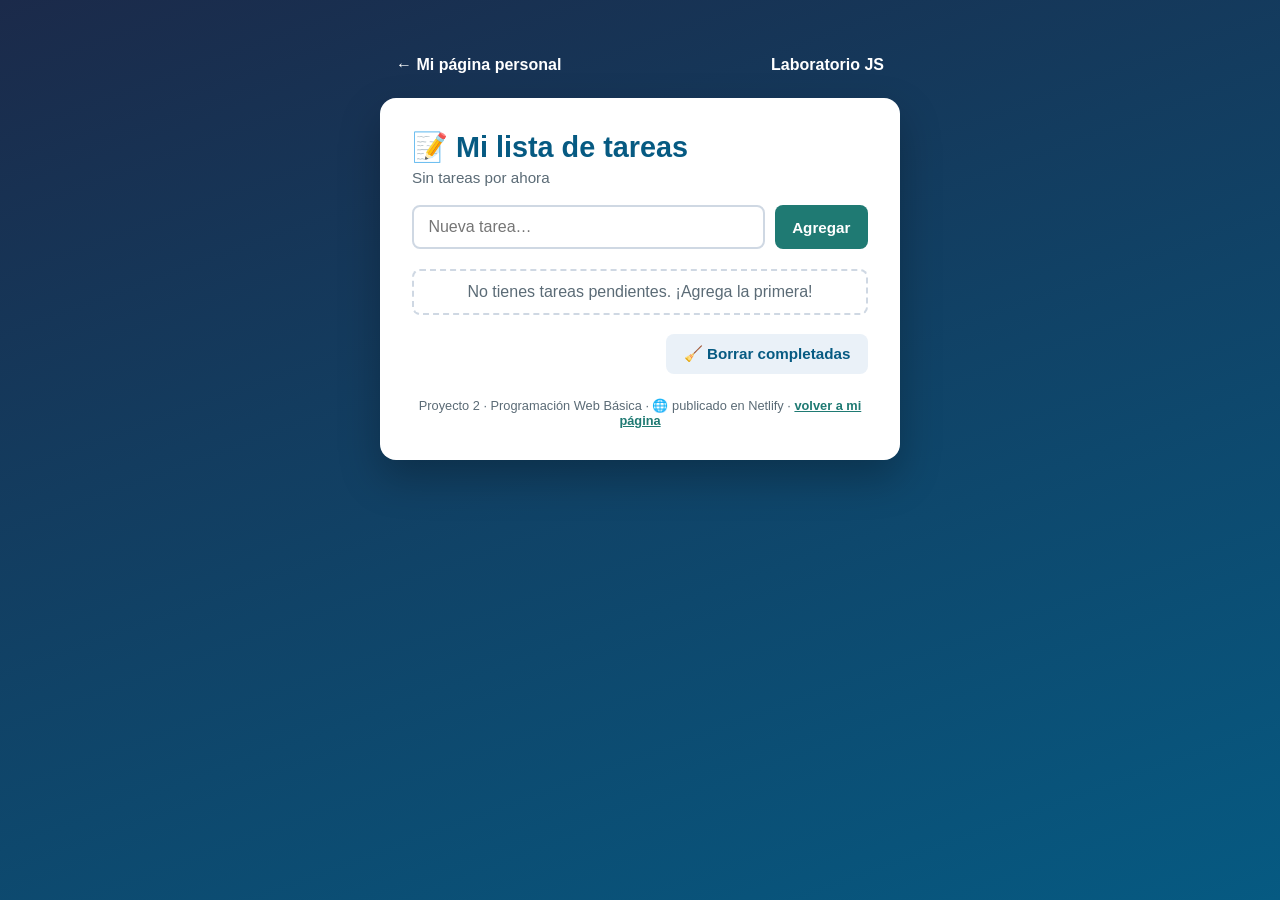
<file: lista/lista.html>
<!DOCTYPE html>
<html lang="es">
  <head>
    <meta charset="UTF-8">
    <meta name="viewport" content="width=device-width, initial-scale=1.0">
    <!-- CAMBIO DE HOY (Clase 15) · SEO: resumen de la página para buscadores. -->
    <meta name="description" content="Lista de tareas interactiva de Astrid: agrega, completa y elimina tareas. Proyecto 2 del curso de Programación Web Básica.">
    <!-- CAMBIO DE HOY (Clase 15) · SEO: title con el nombre de la autora. -->
    <title>Mi lista de tareas · Astrid | Proyecto 2</title>
    <!-- CAMBIO DE HOY (Clase 15) · ORGANIZACIÓN: lista.css ahora vive en
         lista/css/. Como lista.html está DENTRO de la carpeta lista, la ruta
         empieza desde ahí: css/lista.css (sin ../). -->
    <link rel="stylesheet" href="css/lista.css">
  </head>
  <body>
    <!-- ../ sube un nivel: de la carpeta lista a la carpeta del proyecto. -->
    <!-- CAMBIO DE HOY (Clase 15) · ACCESIBILIDAD: un <nav> con nombre dentro
         del header, para que el lector de pantalla lo anuncie como menú. -->
    <header class="nav-app">
      <nav aria-label="Navegación de la lista">
        <a href="../index.html">← Mi página personal</a>
        <a href="../practica-js.html">Laboratorio JS</a>
      </nav>
    </header>
 
    <main class="app-tareas">
      <h1>📝 Mi lista de tareas</h1>
      <p id="resumen" class="resumen"></p>
 
      <form id="form-tarea" class="form-tarea" novalidate>
        <input type="text" id="input-tarea" placeholder="Nueva tarea…" aria-label="Nueva tarea" autocomplete="off">
        <button type="submit">Agregar</button>
      </form>
 
      <!-- CAMBIO DE HOY (Clase 15) · ACCESIBILIDAD: aria-live="polite" hace que
           el lector de pantalla lea el mensaje de error cuando aparece. -->
      <p id="mensaje-error" class="mensaje-error" aria-live="polite"></p>
 
      <!-- CAMBIO DE HOY (Clase 15) · ACCESIBILIDAD: aria-label le da nombre a la
           lista, y aria-live hace que se anuncien las tareas nuevas. -->
      <ul id="lista-tareas" class="lista-tareas" aria-label="Tareas" aria-live="polite"></ul>
 
      <div class="acciones">
        <button type="button" id="btn-limpiar" class="btn-limpiar">🧹 Borrar completadas</button>
      </div>
 
      <p class="pie">Proyecto 2 · Programación Web Básica · 🌐 publicado en Netlify ·
        <a href="../index.html">volver a mi página</a></p>
    </main>
 
    <!-- CAMBIO DE HOY (Clase 15) · ORGANIZACIÓN: lista.js ahora vive en lista/js/. -->
    <script src="js/lista.js"></script>
  </body>
</html>
</file>
<file: css/styles.css>
/* ===================================================
   CLASE 4: PRIMEROS ESTILOS
   =================================================== */

body {
  font-family: Arial, sans-serif;
  background-color: #f4f6f8;
  max-width: 900px;
  margin: 0 auto;
  display: grid;                 
  grid-template-areas:            
    "header"
    "main"
    "footer";
}

h1 {
  color: #065a82;
  font-size: 40px;
}

.destacado {
  color: #c0392b;
  font-weight: bold;
}


/* ===================================================
   EXTRA: HEADER CON COLOR DE FONDO
   =================================================== */

header {
  background-color: #065a82;
  text-align: center;
  padding: 1.5rem 1rem;
  grid-area: header;    
}

header h1,
header nav a {
  color: white;
}

header nav {
  display: flex;
  justify-content: center;
  gap: 0.5rem;
}

header nav a {
  text-decoration: none;
  font-weight: bold;
  padding: 0.5rem 1rem;
  border-radius: 6px;     
  transition: background-color 0.3s ease; 
}

header nav a:hover {
  background-color: rgba(255, 255, 255, 0.2);
}


/* ===================================================
   EXTRA: TABLA
   =================================================== */

th {
  background-color: #1c7293;
  color: white;
}

td, th {
  border: 1px solid #cccccc;
  padding: 6px 10px;
}

table {
  border-collapse: collapse;
  margin: 1rem 0;
  width: 100%;   
}

tbody td:nth-child(2) {
  display: inline-block;
  background-color: #eaf1f8;
  color: #1c6b5f;
  padding: 4px 10px;
  border-radius: 999px;
}

tbody tr:first-child td:nth-child(2) {
  position: relative;
  top: -2px;
}


/* ===================================================
   EXTRA: FORMULARIO
   =================================================== */

input, textarea, select {
  border: 1px solid #999999;
  padding: 6px;
  max-width: 100%;
  border-radius: 4px;                       
  transition: border-color 0.3s ease;
}

input:focus, textarea:focus, select:focus {
  border-color: #1c7293;
  outline: none;
}

/* CAMBIO DE HOY (Clase 15) · ACCESIBILIDAD (contraste): el turquesa
   #3fb8af con letras blancas tenía un contraste de 2.4 : 1, y lo mínimo
   recomendado para texto normal es 4.5 : 1. Lo cambiamos por un turquesa
   más oscuro (#1f7a73, contraste 5.1 : 1). Sigue siendo "nuestro" color,
   pero ahora se lee bien. */
button {
  background-color: #1f7a73;
  color: white;
  border: none;
  padding: 8px 16px;
   border-radius: 4px;                               
  cursor: pointer;                                  
  transition: background-color 0.3s ease, transform 0.2s ease;
}

button:hover {
  background-color: #185f59;   /* CAMBIO DE HOY (Clase 15): hover un poco más oscuro que el nuevo color */
  transform: scale(1.05);
}
 
button:focus {
  background-color: #185f59;   /* CAMBIO DE HOY (Clase 15): igual que el hover */
  outline: 3px solid #1c7293;
  outline-offset: 2px;
}

form {
  margin-top: 1rem;
}

form p:last-of-type {
  display: flex;
  gap: 0.75rem;
}


/* ===================================================
   CLASE 5: BOX MODEL
   =================================================== */

main {
  background-color: white;
  padding: 2rem;
  margin: 1.5rem 0;
  border: 1px solid #dddddd;
  grid-area: main;
  box-shadow: 0 2px 6px rgba(0, 0, 0, 0.08);        
  transition: transform 0.2s ease, box-shadow 0.2s ease;
}

main:hover {
  transform: translateY(-4px);
  box-shadow: 0 8px 16px rgba(0, 0, 0, 0.12);
}

img {
  border: 4px solid #3fb8af;
  border-radius: 8px;
  margin: 1rem 0;
  max-width: 100%;
}


/* ===================================================
   CLASE 6: DISPLAY, POSITION Y FLEXBOX
   =================================================== */

ul {
  display: flex;
  flex-wrap: wrap;
  gap: 0.6rem;
  list-style: none;
  padding: 0;
  margin: 1rem 0;
}

ul li {
  background-color: #eaf1f8;
  color: #065a82;
  font-weight: bold;
  padding: 0.4rem 0.9rem;
  border-radius: 999px;
  border: 1px solid #cfd8e3;
  transition: transform 0.2s ease, background-color 0.2s ease;
}

ul li:hover {
  transform: scale(1.08);
  background-color: #d6e6f5;
}


/* ===================================================
   CLASE 7: CSS GRID Y DISEÑO RESPONSIVE
   =================================================== */

footer {
  grid-area: footer;
  text-align: center;
  padding: 1.5rem 1rem;
  color: #5b6b76;
}

.sobre-mi-grid {
  display: block;
}

@media (min-width: 768px) {
  .sobre-mi-grid {
    display: grid;
    grid-template-columns: 2fr 1fr;
    column-gap: 1.5rem;
    grid-template-areas:
      "texto       foto"
      "intereses-h foto"
      "intereses-l foto"
      "avances-h   foto"
      "avances-t   foto";
  }

  .sobre-mi-grid > p             { grid-area: texto; }
  .sobre-mi-grid > h2#intereses  { grid-area: intereses-h; }
  .sobre-mi-grid > ul            { grid-area: intereses-l; }
  .sobre-mi-grid > h2#avances    { grid-area: avances-h; }
  .sobre-mi-grid > table         { grid-area: avances-t; }

  .sobre-mi-grid > img {
    grid-area: foto;    
    align-self: start;   
    margin: 0;             
  }
}

/* ===================================================
   CLASE 8: PROYECTO 1 — TRANSICIONES Y ANIMACIONES
   =================================================== */
 
@keyframes aparecer {
  from {
    opacity: 0;
    transform: translateY(-10px);
  }
  to {
    opacity: 1;
    transform: translateY(0);
  }
}
 
header {
  animation: aparecer 0.6s ease-out;
}

/* ===================================================
   CLASE 9: INTRODUCCIÓN A JAVASCRIPT
   Hoy JavaScript vive en logica.js y muestra todo en la
   consola. Estas reglas solo dan estilo a la página nueva
   practica-js.html, que comparte esta misma hoja de estilos
   con index.html. Ninguna regla de esta sección cambia cómo
   se ve la landing page, salvo el ajuste del nav (abajo).
   =================================================== */
 
/* CAMBIO DE HOY (Clase 9): el nav ahora tiene 5 enlaces (agregamos
   "Laboratorio JS"). flex-wrap: wrap deja que los enlaces bajen a
   una segunda línea en pantallas angostas, en vez de apretarse. Es
   la misma propiedad que ya usamos en los chips de intereses. */
header nav {
  flex-wrap: wrap;
}
 
/* CAMBIO DE HOY (Clase 9): <code> marca nombres de código dentro del
   texto (let, const, logica.js...). Fuente monoespaciada, como en el
   editor, y un fondo suave con los colores de la página. */
code {
  font-family: "Courier New", monospace;
  background-color: #eaf1f8;
  color: #065a82;
  padding: 1px 6px;
  border-radius: 4px;
}
 
/* CAMBIO DE HOY (Clase 9): recuadro de bienvenida del laboratorio.
   border-left grueso + fondo claro = el mismo estilo de "nota
   destacada" que usamos en las presentaciones. */
.lab-intro {
  background-color: #f3f8fa;
  border-left: 6px solid #3fb8af;
  padding: 1rem 1.5rem;
  border-radius: 8px;
  margin-bottom: 1.5rem;
}
 
.lab-intro h2 {
  margin-top: 0.5rem;
  color: #065a82;
}
 
/* CAMBIO DE HOY (Clase 9): la caja "Cómo ver los resultados" imita una
   consola: fondo oscuro y texto claro (el mismo azul oscuro de los
   bloques de código de las presentaciones). */
.consola-tip {
  background-color: #17263a;
  color: #e3eef2;
  padding: 1rem 1.5rem;
  border-radius: 8px;
  margin-bottom: 1.5rem;
}
 
.consola-tip h2 {
  color: #3fb8af;
  margin-top: 0.5rem;
}
 
.consola-tip ol {
  line-height: 1.8;
}
 
.consola-tip code {
  background-color: #24384f;
  color: #e8b054;
}
 
/* CAMBIO DE HOY (Clase 9): tarjetas en Grid (Clase 7). Mobile-first:
   una columna por defecto; dos columnas desde 768px. */
.lab-grid {
  display: grid;
  grid-template-columns: 1fr;
  gap: 1rem;
  margin: 1rem 0 1.5rem;
}
 
@media (min-width: 768px) {
  .lab-grid {
    grid-template-columns: 1fr 1fr;
  }
}
 
/* CAMBIO DE HOY (Clase 9): cada tarjeta reutiliza la idea de
   "elevación" de la Clase 8: transition + translateY en :hover. */
.tarjeta-js {
  background-color: #f3f8fa;
  border: 1px solid #dde7ee;
  border-top: 4px solid #1c7293;
  border-radius: 8px;
  padding: 1rem 1.2rem;
  transition: transform 0.2s ease, box-shadow 0.2s ease;
}
 
.tarjeta-js:hover {
  transform: translateY(-3px);
  box-shadow: 0 6px 14px rgba(0, 0, 0, 0.08);
}
 
.tarjeta-js h3 {
  margin: 0.2rem 0 0.5rem;
  color: #065a82;
}
 
/* CAMBIO DE HOY (Clase 9): en los ejercicios, el número va en un
   círculo. position: relative en la tarjeta + position: absolute en
   .num (Clase 6) colocan el círculo en la esquina superior derecha. */
.ejercicio {
  position: relative;
  border-top-color: #3fb8af;
}
 
.ejercicio .num {
  position: absolute;
  top: 0.8rem;
  right: 0.8rem;
  width: 2rem;
  height: 2rem;
  border-radius: 50%;
  background-color: #065a82;
  color: white;
  font-weight: bold;
  display: flex;
  align-items: center;
  justify-content: center;
}
 
/* CAMBIO DE HOY (Clase 9): "resultado esperado" con aspecto de línea
   de consola. El ::before agrega el símbolo › antes del texto sin
   tener que escribirlo en el HTML. */
.salida {
  font-family: "Courier New", monospace;
  background-color: #17263a;
  color: #e8b054;
  padding: 0.5rem 0.8rem;
  border-radius: 6px;
  font-size: 0.95rem;
}
 
.salida::before {
  content: "› ";
  color: #3fb8af;
}

/* ===================================================
   CLASE 10: LOOPS Y FUNCIONES
   Estas reglas solo dan estilo a la sección nueva del
   laboratorio (practica-js.html, id="clase10"). La landing
   page (index.html) no cambia hoy.
   =================================================== */
 
/* CAMBIO DE HOY (Clase 10): separa visualmente la sección de hoy de la
   de la Clase 9: una línea punteada arriba y espacio extra (box model,
   Clase 5). */
.clase-nueva {
  margin-top: 2.5rem;
  padding-top: 1.5rem;
  border-top: 3px dashed #cfd8e3;
}
 
/* CAMBIO DE HOY (Clase 10): "pastilla" con el número de clase. Es
   inline-block (Clase 6): se queda en su línea como un texto, pero
   acepta padding como una caja. */
.etiqueta-clase {
  display: inline-block;
  background-color: #3fb8af;
  color: white;
  font-weight: bold;
  font-size: 0.85rem;
  letter-spacing: 1px;
  text-transform: uppercase;
  padding: 4px 12px;
  border-radius: 999px;
}
 
/* CAMBIO DE HOY (Clase 10): bloques de código dentro de las tarjetas.
   <pre> respeta espacios y saltos de línea; overflow-x: auto agrega
   una barra para desplazarse si una línea no cabe en el celular, en
   vez de desbordar la tarjeta (responsive, Clase 7). */
.mini-codigo {
  font-family: "Courier New", monospace;
  background-color: #17263a;
  color: #e3eef2;
  padding: 0.7rem 0.9rem;
  border-radius: 6px;
  font-size: 0.9rem;
  line-height: 1.5;
  overflow-x: auto;
  margin: 0.6rem 0 0;
}
 
/* CAMBIO DE HOY (Clase 10): un detalle de Grid (Clase 7). Por defecto,
   un elemento dentro de un grid NO se encoge más que su contenido más
   ancho; como .mini-codigo tiene líneas largas que no se cortan, en el
   celular empujaba la tarjeta y toda la página quedaba más ancha que la
   pantalla. min-width: 0 le permite encogerse, y entonces el
   overflow-x: auto de .mini-codigo hace su trabajo. */
.lab-grid > .tarjeta-js {
  min-width: 0;
}
 
/* CAMBIO DE HOY (Clase 10): las vueltas del for, dibujadas como una fila
   de fichas con Flexbox (Clase 6). flex-wrap hace que bajen de línea en
   pantallas angostas. */
.vueltas {
  display: flex;
  flex-wrap: wrap;
  gap: 0.5rem;
  margin: 0.8rem 0 1.5rem;
}
 
.vueltas span {
  font-family: "Courier New", monospace;
  font-weight: bold;
  background-color: #065a82;
  color: white;
  padding: 0.45rem 0.8rem;
  border-radius: 6px;
}
 
/* La última ficha (la condición ya es false) va en gris y con borde
   punteado: es la vuelta que NO se ejecuta. */
.vueltas span.fin {
  background-color: #eef1f4;
  color: #5b6b76;
  border: 2px dashed #b7c3cd;
}
 
/* CAMBIO DE HOY (Clase 10): el reto opcional usa la misma tarjeta de
   .ejercicio, pero en dorado para que se note que es un extra. */
.ejercicio.reto {
  border-top-color: #e8b054;
}
 
.ejercicio.reto .num {
  background-color: #e8b054;
  color: #17263a;
}
 
/* CAMBIO DE HOY (Clase 10): recuadro de la tarea para la próxima clase,
   con el mismo estilo de "nota destacada" que .lab-intro, pero dorado. */
.tarea-clase {
  background-color: #fff8e8;
  border-left: 6px solid #e8b054;
  padding: 1rem 1.5rem;
  border-radius: 8px;
  margin-top: 1.5rem;
}
 
.tarea-clase h3 {
  margin-top: 0.3rem;
  color: #8a5a00;
}
 
.tarea-clase ol {
  line-height: 1.7;
}


/* ===================================================
   CLASE 11: ARRAYS, OBJETOS E INTRODUCCIÓN AL DOM
   Hoy la landing page (index.html) se conecta a su propio
   archivo de JavaScript, script.js. Aquí solo hay estilos:
   el distintivo del footer y la sección nueva del
   laboratorio (practica-js.html, id="clase11").
   =================================================== */
 
/* CAMBIO DE HOY (Clase 11): distintivo en el footer de index.html que
   recuerda que la página ya tiene JavaScript. inline-block (Clase 6)
   para que el fondo solo ocupe lo que mide el texto. */
.badge-js {
  display: inline-block;
  background-color: #17263a;
  color: #e8b054;
  font-family: "Courier New", monospace;
  font-size: 0.85rem;
  font-weight: bold;
  padding: 0.35rem 0.9rem;
  border-radius: 999px;
  margin-top: 0.3rem;
}
 
/* CAMBIO DE HOY (Clase 11): recuadro de aviso en el laboratorio. Mismo
   estilo de "nota destacada" de .lab-intro, pero en azul. */
.aviso-hoy {
  background-color: #eaf1f8;
  border-left: 6px solid #065a82;
  padding: 0.9rem 1.2rem;
  border-radius: 8px;
  margin: 1rem 0 1.5rem;
  line-height: 1.6;
}
 
/* CAMBIO DE HOY (Clase 11): el árbol del DOM, dibujado con cajas
   anidadas. Cada .nodo tiene un borde a la izquierda y un margen
   (box model, Clase 5): cuanto más adentro está, más a la derecha se
   ve, igual que la sangría del HTML. */
.arbol {
  background-color: #f3f8fa;
  border: 1px solid #dde7ee;
  border-radius: 8px;
  padding: 1rem 1.2rem;
  margin: 0.8rem 0 1.5rem;
  overflow-x: auto;   /* en el celular, si no cabe, se desplaza dentro de su caja */
}
 
.nodo {
  font-family: "Courier New", monospace;
  font-weight: bold;
  color: #065a82;
  border-left: 3px solid #3fb8af;
  margin: 0.35rem 0 0.35rem 1.1rem;
  padding: 0.15rem 0 0.15rem 0.7rem;
}
 
/* La raíz (document) no lleva sangría ni borde. */
.nodo.raiz {
  margin-left: 0;
  border-left: none;
  padding-left: 0;
  color: #17263a;
}
 
/* Las hojas (nodos sin hijos dibujados) en un tono más suave. */
.nodo.hoja {
  font-weight: normal;
  color: #1a2433;
  border-left-color: #cfd8e3;
}
 
/* Los elementos que vamos a seleccionar hoy (h1 y nav). */
.nodo.marcado {
  background-color: #fff8e8;
  border-left-color: #e8b054;
  font-weight: bold;
}
 
/* El <script> nuevo de hoy. */
.nodo.nuevo {
  background-color: #e7f5f3;
  border-left-color: #3fb8af;
  color: #1c6b5f;
  font-weight: bold;
}
 
/* CAMBIO DE HOY (Clase 11): desde la Clase 5, la 2.ª columna de TODAS
   las tablas se ve como "pastilla" (tbody td:nth-child(2)). En esta
   tabla no la queremos, así que la regresamos a una celda normal. Como
   ".tabla-selectores tbody td:nth-child(2)" es más específico (tiene
   una clase), le gana a la regla general. */
.tabla-selectores tbody td:nth-child(2) {
  display: table-cell;
  background-color: transparent;
  color: inherit;
  padding: 6px 10px;
  border-radius: 0;
  position: static;
}
 
/* CAMBIO DE HOY (Clase 11): las celdas de esta tabla tienen código largo
   y sin espacios, como querySelector(".destacado"). Una tabla no se
   encoge más que su palabra más larga, y en el celular empujaba toda la
   página. overflow-wrap: anywhere permite cortar esas palabras largas
   en cualquier punto para que la tabla quepa en la pantalla. */
.tabla-selectores td {
  overflow-wrap: anywhere;
}

/* ===================================================
   CLASE 12: MODIFICAR EL DOM, EVENTOS Y FORMULARIOS
   Estas clases NO se usan solas: JavaScript (script.js) se
   las pone o se las quita a los elementos con classList.
   Así el "cómo se ve" sigue viviendo en el CSS y JavaScript
   solo decide "cuándo" (buena práctica de hoy).
   =================================================== */
 
/* CAMBIO DE HOY (Clase 12): el botón de modo oscuro del header. Hereda
   la regla general "button" de la Clase 6, pero aquí lo hacemos
   transparente con borde para que combine con el azul del header. */
.btn-tema {
  margin-top: 0.9rem;
  background-color: rgba(255, 255, 255, 0.15);
  border: 1px solid rgba(255, 255, 255, 0.5);
  font-weight: bold;
  border-radius: 999px;
}
 
.btn-tema:hover,
.btn-tema:focus {
  background-color: rgba(255, 255, 255, 0.3);
}
 
/* CAMBIO DE HOY (Clase 12): transición suave del fondo y del color para
   que el cambio a modo oscuro no sea un "golpe" (Clase 8). */
body,
main {
  transition: background-color 0.4s ease, color 0.4s ease;
}
 
/* CAMBIO DE HOY (Clase 12): MODO OSCURO. Todas estas reglas empiezan con
   body.modo-oscuro, o sea: solo se aplican cuando el <body> tiene la
   clase "modo-oscuro". Esa clase la pone y la quita JavaScript con
   document.body.classList.toggle("modo-oscuro"). */
body.modo-oscuro {
  background-color: #0f1b2b;
  color: #e3eef2;
}
 
body.modo-oscuro main {
  background-color: #17263a;
  border-color: #24384f;
  box-shadow: 0 2px 10px rgba(0, 0, 0, 0.4);
}
 
body.modo-oscuro h2 {
  color: #3fb8af;
}
 
body.modo-oscuro .destacado {
  color: #ff8a7a;   /* el rojo de la Clase 4, más claro para que se lea en fondo oscuro */
}
 
body.modo-oscuro td,
body.modo-oscuro th {
  border-color: #24384f;
}
 
body.modo-oscuro footer {
  color: #9fb3c2;
}
 
body.modo-oscuro footer a {
  color: #3fb8af;
}
 
/* CAMBIO DE HOY (Clase 12): el párrafo de saludo que llena JavaScript
   con innerHTML. ":empty" significa "cuando no tiene nada adentro":
   mientras JavaScript no escriba en él, no se ve ni ocupa espacio. */
.saludo {
  background-color: #e7f5f3;
  color: #1c6b5f;
  border-left: 6px solid #3fb8af;
  padding: 0.8rem 1.1rem;
  border-radius: 8px;
  animation: aparecer 0.6s ease;   /* reutilizamos la animación de la Clase 8 */
}
 
.saludo:empty {
  display: none;
}
 
/* CAMBIO DE HOY (Clase 12): los intereses ahora se pueden tocar. El
   cursor de "manita" avisa que son clicables. */
ul li {
  cursor: pointer;
  user-select: none;   /* evita que el texto se seleccione al hacer doble clic */
}
 
/* CAMBIO DE HOY (Clase 12): un interés marcado como favorito. JavaScript
   alterna esta clase con classList.toggle("favorito") en cada clic. */
ul li.favorito {
  background-color: #e8b054;
  color: #17263a;
  border-color: #c99437;
}
 
/* ::before agrega una estrella ANTES del texto, solo con CSS. */
ul li.favorito::before {
  content: "★ ";
}
 
/* CAMBIO DE HOY (Clase 12): contador de favoritos dentro del h2. */
.contador {
  font-size: 0.9rem;
  font-weight: normal;
  color: #8a5a00;
  background-color: #fff8e8;
  padding: 2px 10px;
  border-radius: 999px;
  vertical-align: middle;
}
 
.contador:empty {
  display: none;
}
 
/* CAMBIO DE HOY (Clase 12): el contador de caracteres del mensaje. */
.contador-mensaje {
  color: #5b6b76;
}
 
/* CAMBIO DE HOY (Clase 12): la caja de mensajes del formulario. Vacía no
   se ve; con la clase .error se pinta de rojo y con .exito de verde. */
.mensaje-form {
  padding: 0.8rem 1.1rem;
  border-radius: 8px;
  font-weight: bold;
  border-left: 6px solid transparent;
}
 
.mensaje-form:empty {
  display: none;
}
 
.mensaje-form.error {
  background-color: #fdecea;
  color: #c0392b;
  border-left-color: #c0392b;
}
 
.mensaje-form.exito {
  background-color: #e7f5f3;
  color: #1c6b5f;
  border-left-color: #3fb8af;
  animation: aparecer 0.6s ease;
}
 
/* CAMBIO DE HOY (Clase 12): el campo que tiene el error se marca en rojo.
   Escribimos "input.campo-error" (etiqueta + clase) para que sea tan
   específico como "input:focus" de la Clase 8; como esta regla está
   DESPUÉS en el archivo, gana y el borde se queda rojo aunque el campo
   tenga el foco. */
input.campo-error,
textarea.campo-error {
  border-color: #c0392b;
  background-color: #fff5f4;
}
 
/* ---------- Laboratorio (practica-js.html, id="clase12") ---------- */
 
/* CAMBIO DE HOY (Clase 12): el "camino" de un evento, dibujado como una
   fila de pasos con Flexbox (Clase 6). Es un <ol> (lista numerada),
   así no le tocan las reglas de "ul li" de los intereses. Cada paso lleva una flecha con
   ::after, menos el último. */
.flujo {
  display: flex;
  flex-wrap: wrap;
  gap: 0.6rem;
  margin: 0.8rem 0 1.5rem;
  padding: 0;
  list-style: none;
}
 
.flujo li {
  background-color: #065a82;
  color: white;
  padding: 0.5rem 0.9rem;
  border-radius: 8px;
  font-weight: bold;
}
 
.flujo li::after {
  content: "  →";
  color: #3fb8af;
}
 
.flujo li:last-child {
  background-color: #3fb8af;
  color: #17263a;
}
 
.flujo li:last-child::after {
  content: "";
}
 
/* CAMBIO DE HOY (Clase 12): tarjeta de la demo en vivo del laboratorio.
   logica.js le alterna la clase "encendida" con un clic. */
.demo-tarjeta {
  background-color: #f3f8fa;
  border: 2px dashed #b7c3cd;
  border-radius: 8px;
  padding: 1rem 1.2rem;
  margin: 0.8rem 0;
  transition: background-color 0.3s ease, border-color 0.3s ease, transform 0.3s ease;
}
 
.demo-tarjeta.encendida {
  background-color: #e7f5f3;
  border: 2px solid #3fb8af;
  transform: scale(1.02);
}

/* ===================================================
   CLASE 14: GIT Y GITHUB
   Hoy casi todo pasa en la terminal, no en la página. Aquí
   solo hay estilos para:
   - el botón "Ver el código en GitHub" del footer (index.html);
   - la sección nueva del laboratorio (practica-js.html,
     id="clase14").
   =================================================== */
 
/* CAMBIO DE HOY (Clase 14): botón del footer que lleva al repositorio.
   Es un <a> con forma de botón: inline-flex (Clase 6) para alinear el
   ícono y el texto, padding y bordes redondeados (Clase 5), y una
   transición al pasar el cursor (Clase 8). */
.enlace-github {
  display: inline-flex;
  align-items: center;
  gap: 0.5rem;
  background-color: #17263a;
  color: white;
  text-decoration: none;
  font-weight: bold;
  padding: 0.6rem 1.2rem;
  border-radius: 999px;
  border: 2px solid #3fb8af;
  transition: background-color 0.3s ease, transform 0.2s ease;
}
 
.enlace-github:hover {
  background-color: #3fb8af;
  color: #17263a;
  transform: translateY(-2px);
}
 
/* El símbolo ⎇ es el ícono clásico de las "ramas" de Git. */
.icono-git {
  font-size: 1.2rem;
  color: #e8b054;
}
 
.enlace-github:hover .icono-git {
  color: #17263a;
}
 
/* En modo oscuro (Clase 12), el footer cambia el color de TODOS sus
   enlaces a turquesa; aquí mantenemos el botón con letras blancas. */
body.modo-oscuro footer a.enlace-github {
  color: white;
}
 
body.modo-oscuro footer a.enlace-github:hover {
  color: #17263a;
}
 
/* ---------- Laboratorio (practica-js.html, id="clase14") ---------- */
 
/* CAMBIO DE HOY (Clase 14): las tres zonas de Git, como tres cajas en
   Grid (Clase 7). En el celular van una debajo de otra; desde 768px, en
   una fila de tres columnas iguales. */
.zonas-git {
  display: grid;
  grid-template-columns: 1fr;
  gap: 1rem;
  margin: 0.8rem 0 1.5rem;
}
 
@media (min-width: 768px) {
  .zonas-git {
    grid-template-columns: 1fr 1fr 1fr;
  }
}
 
.zona {
  position: relative;          /* para el número en la esquina (Clase 6) */
  background-color: #f3f8fa;
  border: 2px dashed #b7c3cd;
  border-radius: 8px;
  padding: 1rem 1.1rem 0.6rem;
}
 
/* La última zona (el repositorio) va con borde sólido: es lo que ya
   quedó guardado de verdad. */
.zona:last-child {
  border: 2px solid #3fb8af;
  background-color: #e7f5f3;
}
 
.zona strong {
  color: #065a82;
}
 
.zona p {
  margin: 0.4rem 0 0;
}
 
.zona-num {
  position: absolute;
  top: -0.8rem;
  right: 0.8rem;
  width: 1.6rem;
  height: 1.6rem;
  border-radius: 50%;
  background-color: #065a82;
  color: white;
  font-weight: bold;
  font-size: 0.85rem;
  display: flex;
  align-items: center;
  justify-content: center;
}
 
/* CAMBIO DE HOY (Clase 14): un bloque que imita la terminal. Es un <pre>
   (respeta los espacios y los saltos de línea, Clase 10) con fondo casi
   negro. overflow-x: auto agrega una barra si un comando no cabe en el
   celular, en vez de desbordar la página. */
.terminal {
  font-family: "Courier New", monospace;
  background-color: #0f1b2b;
  color: #e3eef2;
  padding: 1rem 1.2rem;
  border-radius: 8px;
  line-height: 1.7;
  font-size: 0.9rem;
  overflow-x: auto;
  border-top: 28px solid #24384f;   /* la "barra de título" de la ventana */
}
 
/* CAMBIO DE HOY (Clase 14): el mismo detalle de Grid de la Clase 10, ahora
   en el <main>. El body es un Grid (Clase 7) y, por defecto, un elemento
   del grid NO se encoge más que su contenido más ancho. El comando más
   largo de la terminal empujaba al main y, en el celular, toda la página
   quedaba más ancha que la pantalla. min-width: 0 le permite encogerse, y
   así el overflow-x: auto de .terminal hace su trabajo. */
main {
  min-width: 0;
}
 
.terminal .prompt {
  color: #3fb8af;
  font-weight: bold;
  user-select: none;   /* al copiar un comando, el $ no se copia */
}
 
/* CAMBIO DE HOY (Clase 14): tarjetas de mensajes de commit buenos y
   malos. Reutilizan .tarjeta-js y solo cambian el color del borde. */
.commit-bien {
  border-top-color: #3fb8af;
}
 
.commit-bien h3 {
  color: #1c6b5f;
}
 
.commit-mal {
  border-top-color: #c0392b;
}
 
.commit-mal h3 {
  color: #c0392b;
}
 
.commit-bien .salida,
.commit-mal .salida {
  margin: 0.4rem 0;
}

/* ===================================================
   CLASE 15: ORGANIZACIÓN, ACCESIBILIDAD Y SEO
   CAMBIO DE HOY (Clase 15): este archivo ahora vive en la
   carpeta css/ (antes estaba suelto junto a index.html).
   Aquí abajo están los estilos nuevos de hoy: todos tienen
   que ver con que MÁS personas puedan usar la página.
   =================================================== */

/* CAMBIO DE HOY (Clase 15): la foto tiene width y height en el HTML (para
   que el navegador reserve su espacio). height: auto mantiene la
   proporción cuando max-width: 100% la encoge en el celular; sin esto, la
   foto se vería aplastada. */
img {
  height: auto;
}

/* CAMBIO DE HOY (Clase 15) · ACCESIBILIDAD: el enlace "Saltar al
   contenido". Normalmente está FUERA de la pantalla (top: -100px), así
   que no estorba a quien usa el mouse. Cuando recibe el foco con la tecla
   Tab, :focus lo baja a la vista (top: 0.5rem). position: absolute (Clase
   6) lo pone encima de todo sin mover el resto de la página. */
.saltar {
  position: absolute;
  top: -100px;
  left: 0.5rem;
  z-index: 100;
  background-color: #17263a;
  color: white;
  font-weight: bold;
  padding: 0.7rem 1.2rem;
  border-radius: 8px;
  text-decoration: none;
  transition: top 0.2s ease;
}

.saltar:focus {
  top: 0.5rem;
  outline: 3px solid #e8b054;
}

/* CAMBIO DE HOY (Clase 15) · ACCESIBILIDAD: texto solo para lectores de
   pantalla. Lo hacemos de 1 píxel y lo recortamos, en lugar de usar
   display: none, porque display: none también lo esconde de los lectores.
   Lo usamos en el <caption> de la tabla. */
.solo-lectores {
  position: absolute;
  width: 1px;
  height: 1px;
  overflow: hidden;
  clip-path: inset(50%);
  white-space: nowrap;
}

/* CAMBIO DE HOY (Clase 15) · ACCESIBILIDAD: un foco VISIBLE en todo lo que
   se puede usar con el teclado. :focus-visible se activa cuando se llega
   con Tab (y no con un clic del mouse). El contorno dorado se ve tanto en
   fondo claro como en el azul del header. */
a:focus-visible,
button:focus-visible,
ul li:focus-visible,
input:focus-visible,
textarea:focus-visible,
select:focus-visible {
  outline: 3px solid #e8b054;
  outline-offset: 3px;
}

/* En los enlaces del menú, además del contorno, mostramos el mismo fondo
   del :hover (Clase 8): quien usa teclado ve lo mismo que quien usa mouse. */
header nav a:focus-visible {
  background-color: rgba(255, 255, 255, 0.2);
}

/* Los intereses que se activan con teclado también crecen, como con el
   mouse. */
ul li:focus-visible {
  transform: scale(1.08);
}

/* ---------- Laboratorio (practica-js.html, id="clase15") ---------- */

/* CAMBIO DE HOY (Clase 15): la estructura de carpetas, antes y después,
   en dos columnas de Grid (Clase 7). En el celular, una debajo de otra. */
.antes-despues {
  display: grid;
  grid-template-columns: 1fr;
  gap: 1rem;
  margin: 0.8rem 0 1.5rem;
}

@media (min-width: 768px) {
  .antes-despues {
    grid-template-columns: 1fr 1fr;
  }
}

.antes-despues .terminal {
  margin: 0;
}

/* El mismo detalle de Grid de las Clases 10 y 14: min-width: 0 deja que
   cada columna se encoja en el celular, y el overflow-x: auto de
   .terminal agrega la barra de desplazamiento en vez de desbordar. */
.antes-despues > div {
  min-width: 0;
}

.antes-despues h4 {
  margin: 0 0 0.4rem;
  color: #065a82;
}

/* CAMBIO DE HOY (Clase 15): la checklist de la auditoría. Es una lista de
   <label> con su checkbox: al hacer clic en el texto se marca la casilla
   (la misma unión label + input de la Clase 3). */
.checklist {
  list-style: none;
  padding: 0;
  margin: 0.8rem 0;
  display: grid;
  /* minmax(0, 1fr): una sola columna que puede encogerse hasta 0. Sin esto,
     Grid hace la columna tan ancha como la frase más larga y, en el
     celular, la lista se sale de la pantalla. */
  grid-template-columns: minmax(0, 1fr);
  gap: 0.5rem;
}

.checklist li {
  background-color: #f3f8fa;
  border: 1px solid #dde7ee;
  border-left: 5px solid #b7c3cd;
  border-radius: 8px;
  padding: 0;
  font-weight: normal;
  color: #1a2433;
  transition: background-color 0.3s ease, border-color 0.3s ease;
}

/* Las reglas de "ul li" de los intereses no aplican aquí. */
.checklist li:hover {
  transform: none;
  background-color: #eaf1f8;
}

.checklist label {
  display: flex;
  align-items: flex-start;
  gap: 0.7rem;
  padding: 0.7rem 0.9rem;
  cursor: pointer;
}

.checklist input {
  width: 1.2rem;
  height: 1.2rem;
  margin-top: 0.1rem;
  accent-color: #1f7a73;   /* el color de la palomita de la casilla */
  flex-shrink: 0;
}

/* logica.js le pone la clase .hecho al <li> cuando su casilla se marca. */
.checklist li.hecho {
  background-color: #e7f5f3;
  border-left-color: #1f7a73;
}

.checklist li.hecho label {
  color: #1c6b5f;
}

/* La barra de progreso: un contenedor gris y, adentro, una barra cuyo
   ancho (width) lo cambia logica.js con style.width (Clase 12). */
.progreso {
  background-color: #dde7ee;
  border-radius: 999px;
  height: 14px;
  overflow: hidden;
  margin: 0.4rem 0 0.3rem;
}

.progreso-barra {
  height: 100%;
  width: 0%;
  background-color: #1f7a73;
  border-radius: 999px;
  transition: width 0.4s ease;   /* la barra crece suavemente (Clase 8) */
}

.progreso-texto {
  font-weight: bold;
  color: #065a82;
  margin: 0 0 1rem;
}

/* CAMBIO DE HOY (Clase 15): los comentarios (#) dentro del bloque de la
   terminal, en gris, como en el editor. */
.terminal .comentario-term {
  color: #8fa3b5;
  font-style: italic;
}

.en-linea {
  max-width: 520px;
  margin: 1.2rem auto 0.8rem;
  background-color: #17263a;
  color: #e3eef2;
  border: 2px solid #3fb8af;
  border-radius: 14px;
  padding: 1rem 1.2rem;
  animation: aparecer 0.6s ease-out;   /* la animación de la Clase 8 */
}
 
.en-linea p {
  margin: 0.3rem 0;
}
 
.en-linea-estado {
  display: flex;
  align-items: center;
  justify-content: center;
  gap: 0.5rem;
  font-weight: bold;
  color: #3fb8af;
  text-transform: uppercase;
  letter-spacing: 1px;
  font-size: 0.85rem;
}
 
/* El punto verde que "late": un círculo (border-radius: 50%) con una
   animación infinita que lo agranda y lo hace transparente, como la luz
   de "en vivo" de una transmisión. */
.punto-vivo {
  width: 12px;
  height: 12px;
  border-radius: 50%;
  background-color: #2ecc71;
  animation: latido 1.6s ease-in-out infinite;
}
 
@keyframes latido {
  0%   { box-shadow: 0 0 0 0 rgba(46, 204, 113, 0.7); }
  70%  { box-shadow: 0 0 0 10px rgba(46, 204, 113, 0); }
  100% { box-shadow: 0 0 0 0 rgba(46, 204, 113, 0); }
}
 
.en-linea-texto {
  font-size: 0.95rem;
}
 
/* Los dos enlaces, como pastillas que bajan de línea en el celular. */
.en-linea-enlaces {
  display: flex;
  flex-wrap: wrap;
  justify-content: center;
  gap: 0.5rem;
  margin-top: 0.6rem !important;
}
 
.en-linea-enlaces a {
  color: #17263a;
  background-color: #e8b054;
  text-decoration: none;
  font-weight: bold;
  padding: 0.4rem 0.9rem;
  border-radius: 999px;
  overflow-wrap: anywhere;   /* una URL larga puede partirse en el celular */
  transition: transform 0.2s ease, background-color 0.2s ease;
}
 
.en-linea-enlaces a:hover {
  transform: translateY(-2px);
  background-color: #f2c47a;
}
 
/* En modo oscuro (Clase 12) el footer pinta todos sus enlaces de
   turquesa; aquí mantenemos el texto oscuro sobre el dorado. */
body.modo-oscuro footer .en-linea-enlaces a {
  color: #17263a;
}
 
/* ---------- Laboratorio (practica-js.html, id="clase16") ---------- */
 
/* CAMBIO DE HOY (Clase 16): una URL dividida en partes de colores. Cada
   <span class="parte"> es un trozo de la dirección. */
.url-partes,
.vista-url {
  font-family: "Courier New", monospace;
  font-size: 1.15rem;
  font-weight: bold;
  background-color: #0f1b2b;
  padding: 0.9rem 1.1rem;
  border-radius: 8px;
  overflow-wrap: anywhere;   /* en el celular la URL baja de línea */
}
 
.parte.protocolo  { color: #8fa3b5; }
.parte.subdominio { color: #e8b054; }
.parte.dominio    { color: #3fb8af; }
.parte.ruta       { color: #f2a97e; }
 
/* CAMBIO DE HOY (Clase 16): el generador del nombre del sitio. Reutiliza
   la idea de "tarjeta" de las clases anteriores. */
.generador {
  background-color: #f3f8fa;
  border: 1px solid #dde7ee;
  border-top: 4px solid #e8b054;
  border-radius: 8px;
  padding: 1rem 1.2rem;
  margin: 0.8rem 0 1.5rem;
}
 
.generador label {
  display: block;
  font-weight: bold;
  color: #065a82;
  margin-bottom: 0.4rem;
}
 
.generador input {
  width: 100%;
  box-sizing: border-box;   /* el padding no hace que se salga (Clase 5) */
  font-size: 1rem;
  padding: 0.6rem 0.8rem;
}
 
.vista-url {
  margin: 0.8rem 0 0.4rem;
}
 
/* El consejo cambia de color según lo que escribas: logica.js le pone
   la clase .ok (verde) o .aviso (dorado). */
.consejo-url {
  margin: 0;
  padding: 0.5rem 0.8rem;
  border-radius: 6px;
  background-color: #eaf1f8;
  color: #065a82;
  font-weight: bold;
  transition: background-color 0.3s ease, color 0.3s ease;
}
 
.consejo-url.ok {
  background-color: #e7f5f3;
  color: #1c6b5f;
}
 
.consejo-url.aviso {
  background-color: #fff8e8;
  color: #8a5a00;
}
 
/* CAMBIO DE HOY (Clase 16): el despliegue continuo como una "tubería" de
   cinco pasos con Grid (Clase 7): una columna en el celular, cinco en
   pantallas grandes. */
.pipeline {
  display: grid;
  grid-template-columns: 1fr;
  gap: 0.6rem;
  margin: 0.8rem 0 1.5rem;
}
 
@media (min-width: 768px) {
  .pipeline {
    grid-template-columns: repeat(5, 1fr);
  }
}
 
.paso-pipeline {
  display: flex;
  flex-direction: column;
  align-items: center;
  text-align: center;
  gap: 0.2rem;
  font-size: 1.6rem;
  background-color: #eaf1f8;
  border: 2px solid #cfd8e3;
  border-radius: 10px;
  padding: 0.8rem 0.5rem;
  transition: transform 0.2s ease;
}
 
.paso-pipeline:hover {
  transform: translateY(-3px);
}
 
.paso-pipeline strong {
  font-size: 1rem;
  color: #065a82;
}
 
.paso-pipeline span {
  font-size: 0.85rem;
  color: #5b6b76;
}
 
.paso-pipeline.final {
  background-color: #e7f5f3;
  border-color: #3fb8af;
}
</file>
<file: lista/css/lista.css>
/* ===================================================
   PROYECTO 2 · LISTA DE TAREAS — ESTILOS
   CAMBIO DE HOY (Clase 15): este archivo ahora vive en
   lista/css/. Lo carga lista.html con href="css/lista.css".
   =================================================== */

body {
  margin: 0;
  min-height: 100vh;
  display: flex;
  flex-direction: column;
  align-items: center;
  padding: 3rem 1rem;
  box-sizing: border-box;
  font-family: Arial, sans-serif;
  color: #1a2433;
  background: linear-gradient(160deg, #1b2a4a 0%, #065a82 100%);
}

/* CAMBIO DE HOY (Clase 15): ahora el header tiene un <nav> adentro, así que
   el nav es quien acomoda los enlaces en fila con Flexbox. */
.nav-app {
  width: 100%;
  max-width: 520px;
  display: flex;
  flex-wrap: wrap;
  justify-content: space-between;
  gap: 0.5rem;
  margin-bottom: 1rem;
}

.nav-app nav {
  display: flex;
  flex-wrap: wrap;
  justify-content: space-between;
  gap: 0.5rem;
  width: 100%;
}

.nav-app a {
  color: white;
  text-decoration: none;
  font-weight: bold;
  padding: 0.5rem 1rem;
  border-radius: 6px;
  transition: background-color 0.3s ease;
}

.nav-app a:hover,
.nav-app a:focus-visible {   /* CAMBIO DE HOY (Clase 15): mismo efecto con el teclado */
  background-color: rgba(255, 255, 255, 0.2);
}

.app-tareas {
  width: 100%;
  max-width: 520px;
  background-color: white;
  padding: 2rem;
  border-radius: 16px;
  box-shadow: 0 18px 40px rgba(0, 0, 0, 0.25);
  box-sizing: border-box;
  animation: aparecer 0.6s ease-out;
}

@keyframes aparecer {
  from {
    opacity: 0;
    transform: translateY(-10px);
  }
  to {
    opacity: 1;
    transform: translateY(0);
  }
}

.app-tareas h1 {
  margin: 0;
  color: #065a82;
  font-size: 1.8rem;
}

.resumen {
  margin: 0.3rem 0 1.2rem;
  color: #5b6b76;
  font-size: 0.95rem;
}

.form-tarea {
  display: flex;
  gap: 0.6rem;
}

.form-tarea input {
  flex: 1;
  min-width: 0;
  padding: 0.7rem 0.9rem;
  border: 2px solid #cfd8e3;
  border-radius: 8px;
  font-size: 1rem;
  transition: border-color 0.3s ease;
}

.form-tarea input:focus {
  border-color: #3fb8af;
  outline: none;
}

/* CAMBIO DE HOY (Clase 15) · CONTRASTE: blanco sobre #3fb8af era 2.4 : 1;
   con #1f7a73 sube a 5.1 : 1 (lo mínimo es 4.5 : 1). */
button {
  background-color: #1f7a73;
  color: white;
  border: none;
  padding: 0.7rem 1.1rem;
  border-radius: 8px;
  font-weight: bold;
  font-size: 0.95rem;
  cursor: pointer;
  transition: background-color 0.3s ease, transform 0.2s ease;
}

button:hover {
  background-color: #185f59;
  transform: scale(1.05);
}

button:focus-visible {
  outline: 3px solid #e8b054;   /* CAMBIO DE HOY (Clase 15): el mismo foco dorado de la landing page */
  outline-offset: 2px;
}

.mensaje-error {
  margin: 0.8rem 0 0;
  padding: 0.6rem 0.9rem;
  background-color: #fdecea;
  color: #c0392b;
  border-left: 5px solid #c0392b;
  border-radius: 6px;
  font-weight: bold;
  animation: aparecer 0.4s ease-out;
}

.mensaje-error:empty {
  display: none;
}

.lista-tareas {
  list-style: none;
  padding: 0;
  margin: 1.2rem 0;
}

.lista-tareas li {
  display: flex;
  align-items: center;
  justify-content: space-between;
  gap: 0.8rem;
  padding: 0.75rem 0.9rem;
  margin-bottom: 0.6rem;
  background-color: #f3f8fa;
  border: 1px solid #dde7ee;
  border-left: 5px solid #1c7293;
  border-radius: 8px;
  cursor: pointer;
  user-select: none;
  transition: background-color 0.3s ease, color 0.3s ease, border-color 0.3s ease, transform 0.2s ease;
}

.lista-tareas li:hover {
  transform: translateX(4px);
}

.lista-tareas li span {
  flex: 1;
  overflow-wrap: anywhere;
}

.lista-tareas li span::before {
  content: "○  ";
  color: #1c7293;
  font-weight: bold;
}

.lista-tareas li.completada {
  background-color: #e7f5f3;
  border-left-color: #3fb8af;
  color: #5b6b76;   /* CAMBIO DE HOY (Clase 15) · CONTRASTE: #8a9aa6 daba 2.6 : 1; #5b6b76 da 4.9 : 1 */
}

.lista-tareas li.completada span {
  text-decoration: line-through;
}

.lista-tareas li.completada span::before {
  content: "✓  ";
  color: #3fb8af;
}

.btn-eliminar {
  background-color: transparent;
  color: #c0392b;
  border: 1px solid #e3b5ae;
  padding: 0.35rem 0.7rem;
  font-size: 0.85rem;
}

.btn-eliminar:hover {
  background-color: #c0392b;
  color: white;
}

.lista-tareas li.vacia {
  justify-content: center;
  background-color: transparent;
  border: 2px dashed #cfd8e3;
  color: #5b6b76;
  cursor: default;
}

.lista-tareas li.vacia:hover {
  transform: none;
}

.acciones {
  display: flex;
  justify-content: flex-end;
}

.btn-limpiar {
  background-color: #eaf1f8;
  color: #065a82;
}

.btn-limpiar:hover {
  background-color: #d6e6f5;
}

.pie {
  margin: 1.5rem 0 0;
  text-align: center;
  font-size: 0.8rem;
  color: #5b6b76;   /* CAMBIO DE HOY (Clase 15) · CONTRASTE: #8a9aa6 daba 2.9 : 1 sobre blanco */
}

/* CAMBIO DE HOY (Clase 15) · ACCESIBILIDAD: foco visible en todo lo que se
   usa con el teclado (enlaces, campo y botones). */
a:focus-visible,
input:focus-visible {
  outline: 3px solid #e8b054;
  outline-offset: 3px;
}

/* CAMBIO DE HOY (Clase 16): el enlace del pie ("volver a mi página") en
   turquesa oscuro, para que se distinga del texto gris. */
.pie a {
  color: #1f7a73;
  font-weight: bold;
}
</file>
